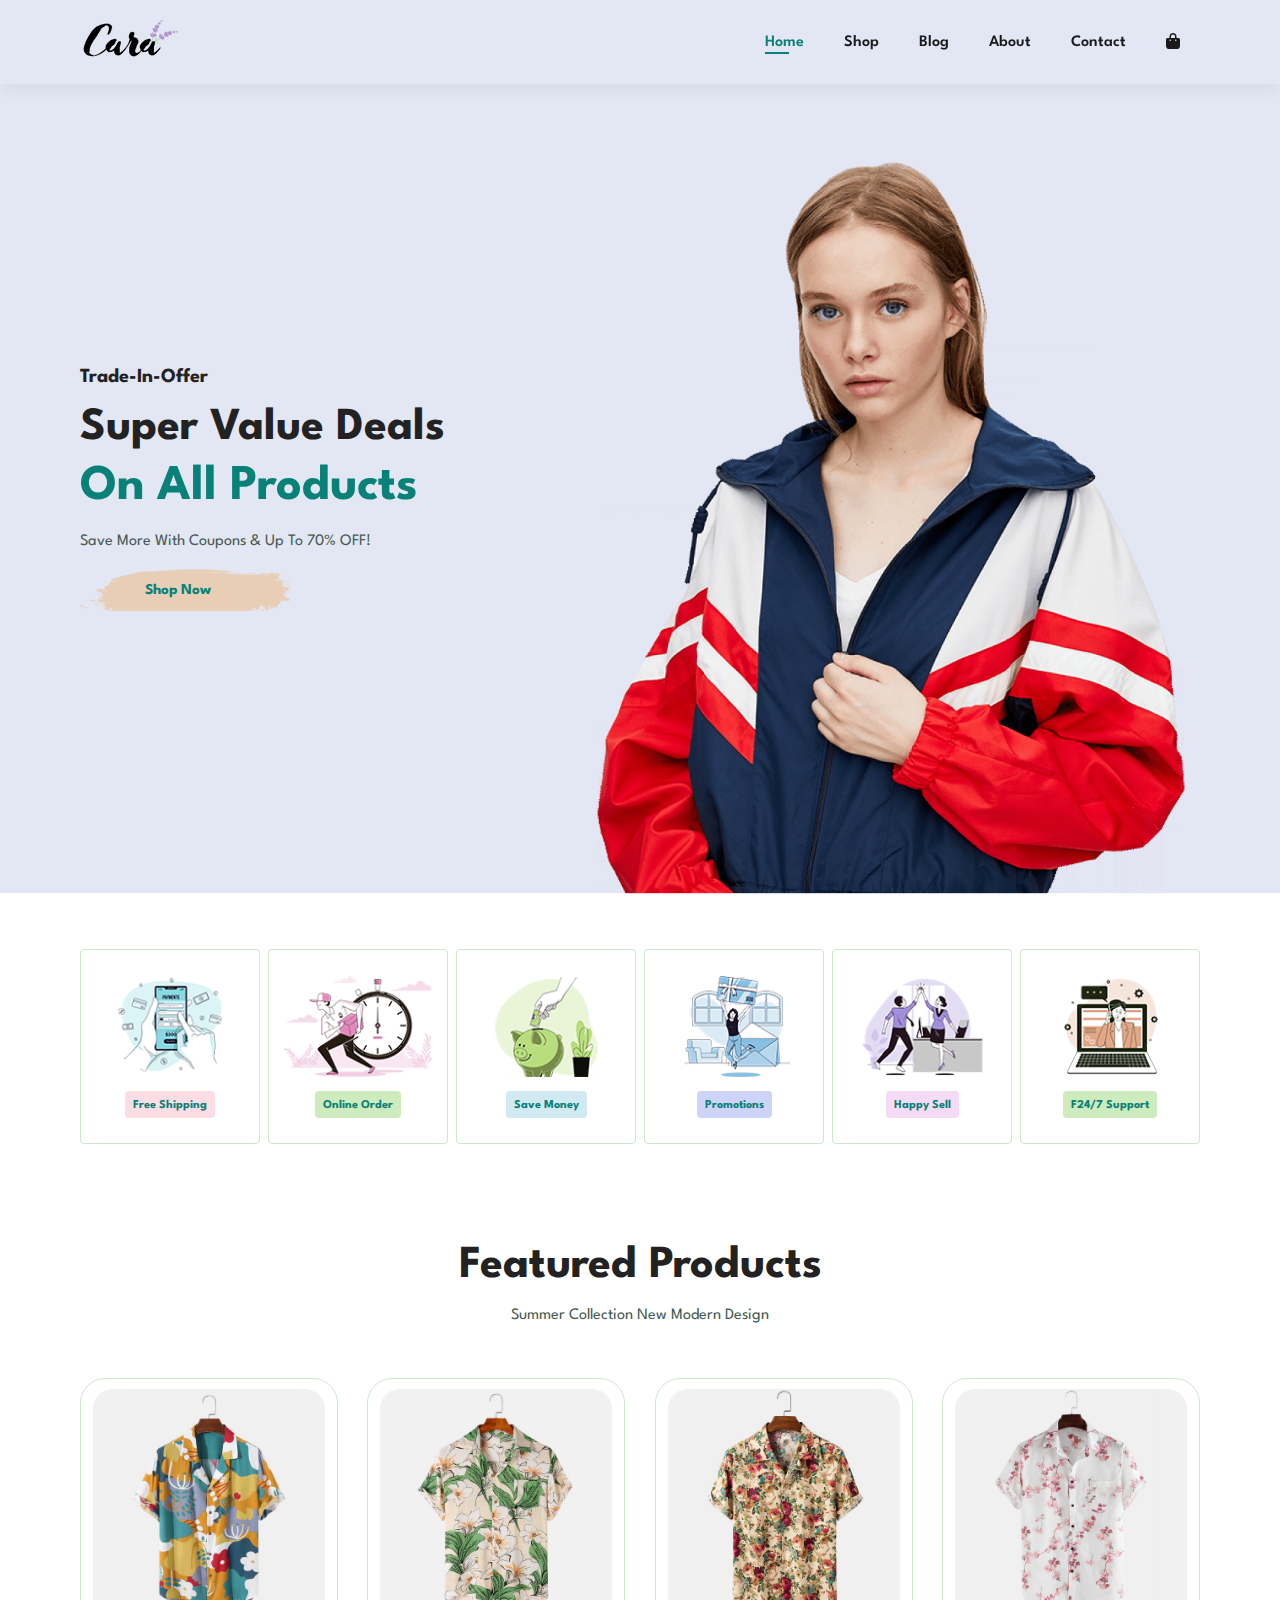
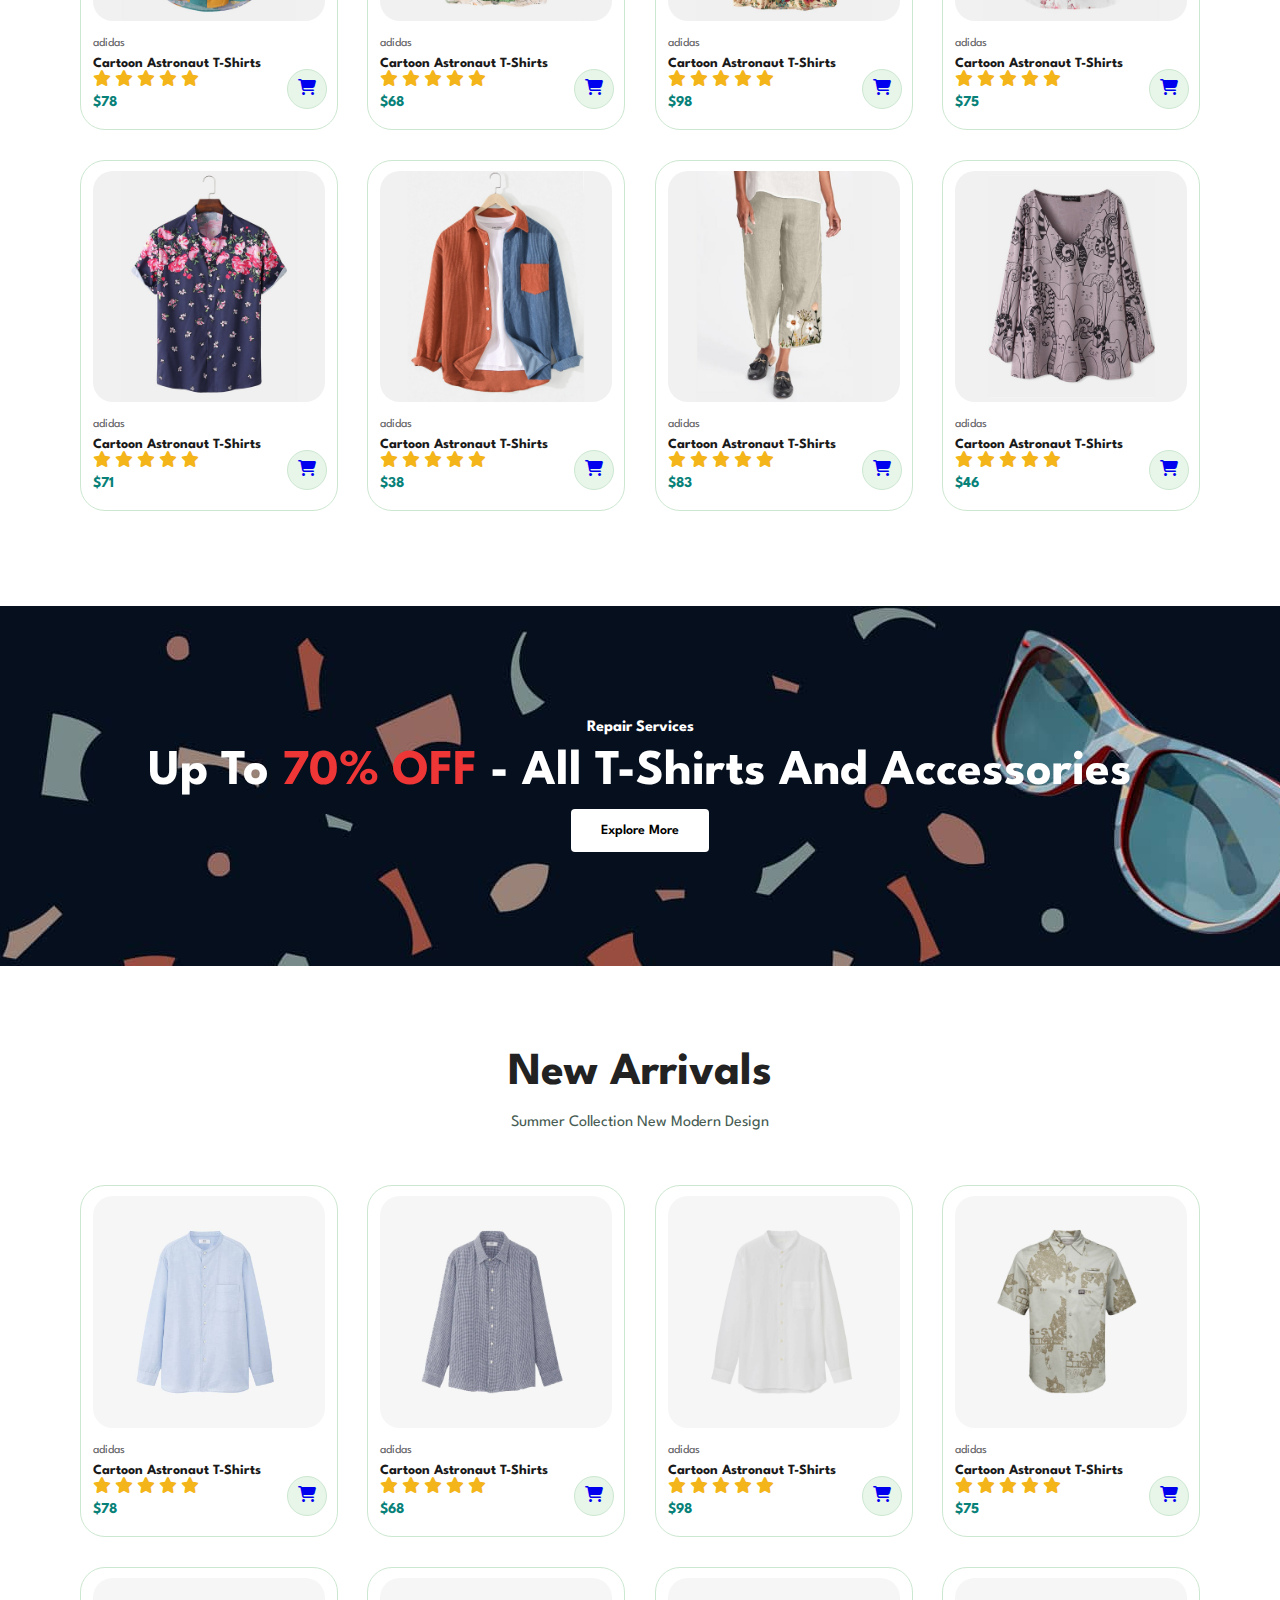
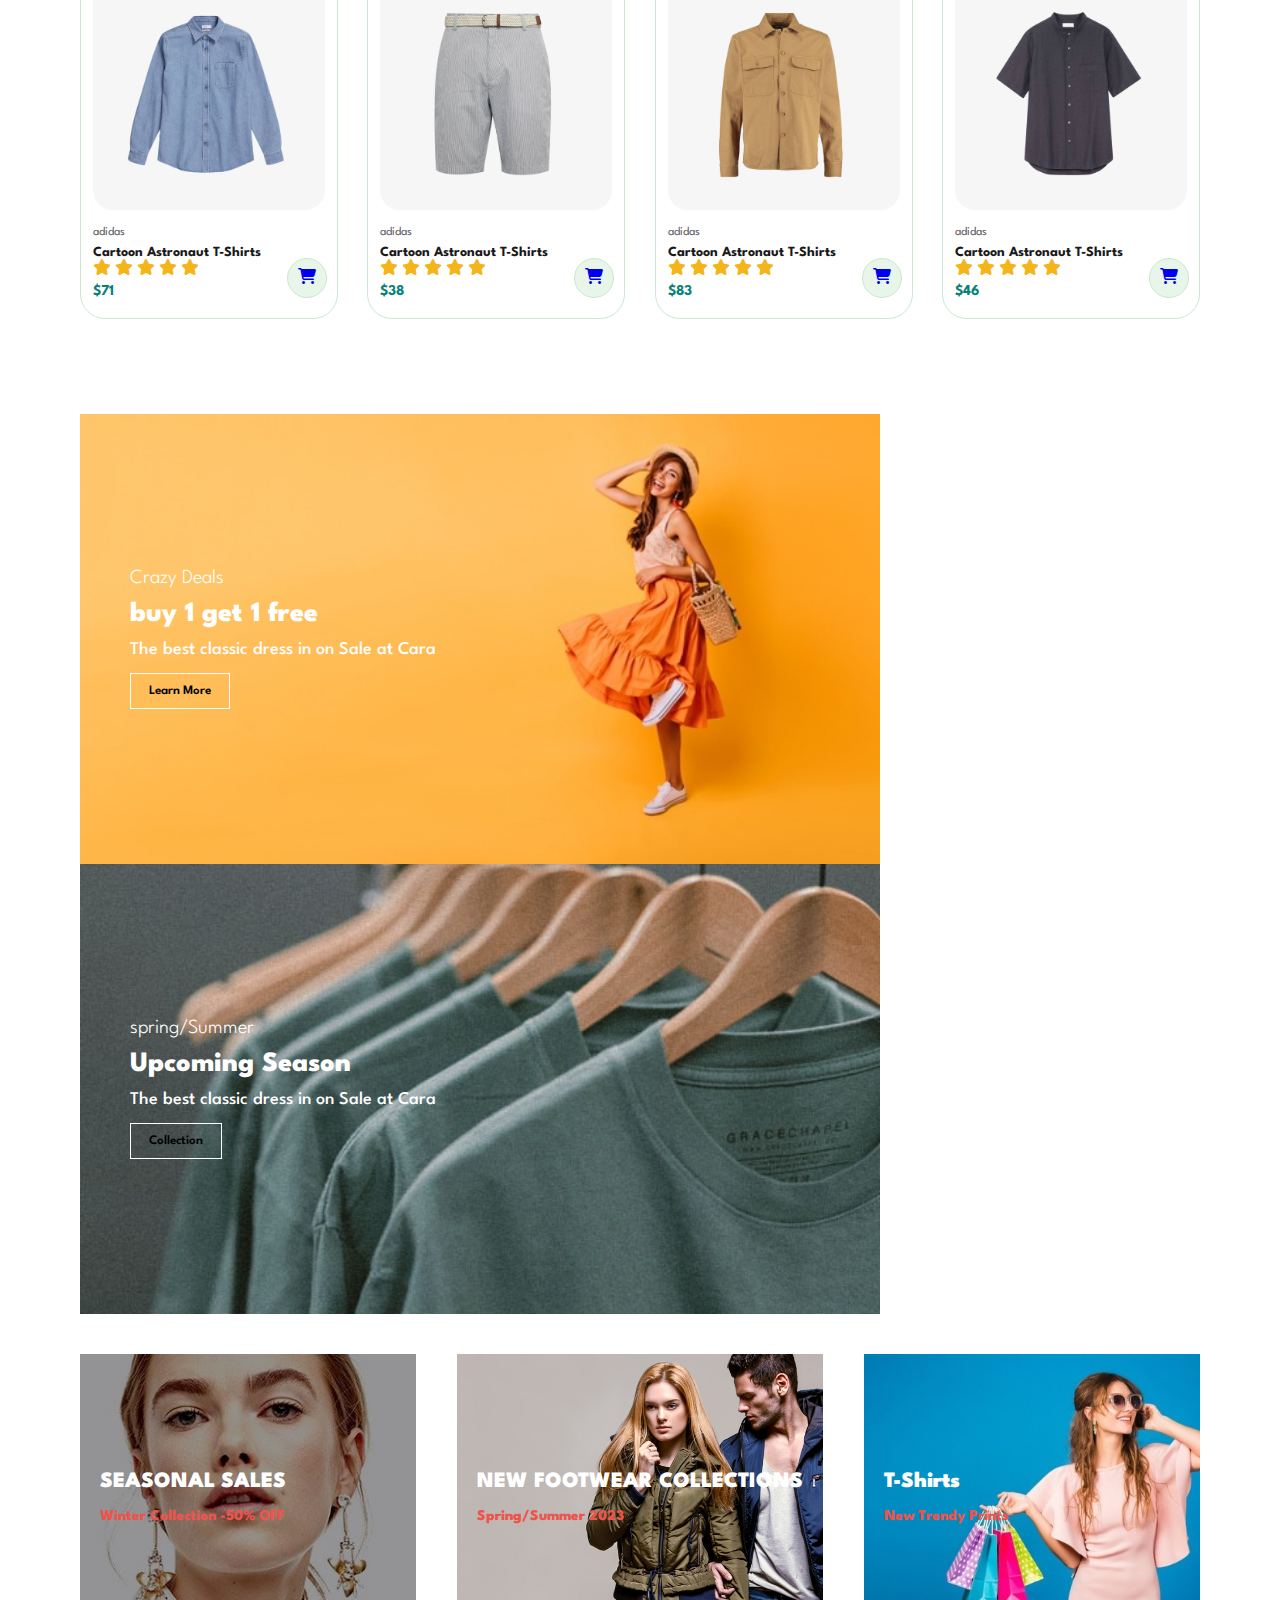
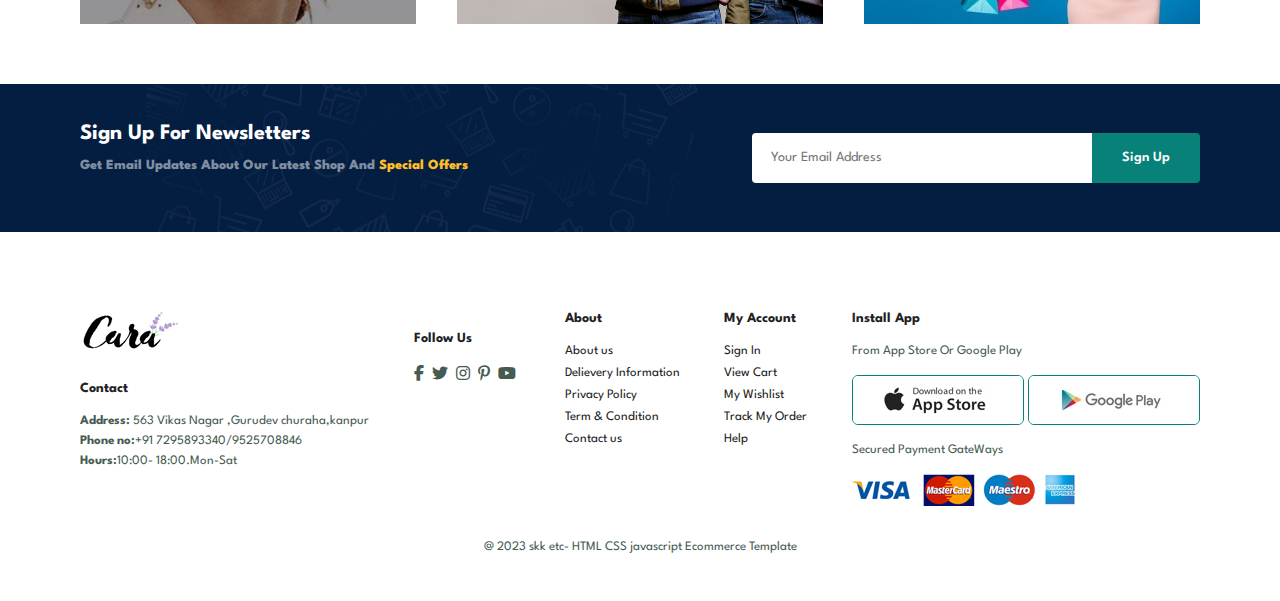
<file: index.html>
<!DOCTYPE html>
<html lang="en">
<head>
    <meta charset="UTF-8">
    <meta name="viewport" content="width=device-width, initial-scale=1.0">
    <title>Document</title>
    <link rel="stylesheet" href="https://cdnjs.cloudflare.com/ajax/libs/font-awesome/6.4.0/css/all.min.css" />
    <link rel="stylesheet" href="style.css">
</head>
<body>
    <section id="header">
        <a href="#" class="skk"><img src="img/logo.png" alt=""></a>

    <div>
        <ul id="navbar">
          <li><a class="active" href="index.html">Home</a></li>
          <li><a href="shop.html">Shop</a></li>
          <li><a href="blog.html">Blog</a></li>
          <li><a href="about.html">About</a></li>
          <li><a href="contact.html">Contact</a></li>
         <li id="lg-bag"><a href=""><i class="fa-solid fa-bag-shopping"></i></a></li>
         <a href="#" id="close"><i class="fa-solid fa-circle-xmark"></i>  </a>
        </ul>
    </div>
    <div id="mobile">
       
        <a href=""><i class="fa-solid fa-bag-shopping"></i></a>
        <i id="bar" class="fas fa-outdent"></i> 
    </div>
    </section>
     <section id="hero">
        <h4>Trade-In-Offer</h4>
        <h2>Super Value Deals </h2>
        <h1>On All Products</h1>
        <p>Save More With Coupons & Up To 70% OFF!</p>
        <button>Shop Now</button>
     </section>
     <section id="feature" class="section-p1 ">
         <div class="fe-box">
            <img src="img/features/f1.png " alt="">
            <h6>Free Shipping </h6>
         </div>
         <div class="fe-box">
            <img src="img/features/f2.png " alt="">
            <h6>Online Order</h6>
         </div>
         <div class="fe-box">
            <img src="img/features/f3.png " alt="">
            <h6>Save Money</h6>
         </div>
         <div class="fe-box">
            <img src="img/features/f4.png " alt="">
            <h6>Promotions</h6>
         </div>
         <div class="fe-box">
            <img src="img/features/f5.png " alt="">
            <h6>Happy Sell</h6>
         </div>
         <div class="fe-box">
            <img src="img/features/f6.png " alt="">
            <h6>F24/7 Support</h6>
         </div>
     </section>
     <section id="product1"  class="section-p1">
        <h2>Featured Products</h2>
        <p>Summer Collection New Modern Design</p> 
        <div class="pro-container">
            <div class="pro">
                <img src="img/products/f1.jpg" alt="">
                <div class="des">
                           <span>adidas</span>
                           <h5>Cartoon Astronaut T-Shirts</h5>
                           <div class="star">
                            <i class="fas fa-star"></i>
                            <i class="fas fa-star"></i>
                            <i class="fas fa-star"></i>
                            <i class="fas fa-star"></i>
                            <i class="fas fa-star"></i>
                    
                           </div>
                           <h4>$78</h4>
                </div> 
                <a href="#" class="cart"><i class="fa-solid fa-cart-shopping "></i></a>
            </div>
            <div class="pro">
                <img src="img/products/f2.jpg" alt="">
                <div class="des">
                           <span>adidas</span>
                           <h5>Cartoon Astronaut T-Shirts</h5>
                           <div class="star">
                            <i class="fas fa-star"></i>
                            <i class="fas fa-star"></i>
                            <i class="fas fa-star"></i>
                            <i class="fas fa-star"></i>
                            <i class="fas fa-star"></i>
                    
                           </div>
                           <h4>$68</h4>
                </div> 
                <a href="#"  class="cart"><i class="fa-solid fa-cart-shopping "></i></a>
            </div>
            <div class="pro">
                <img src="img/products/f3.jpg" alt="">
                <div class="des">
                           <span>adidas</span>
                           <h5>Cartoon Astronaut T-Shirts</h5>
                           <div class="star">
                            <i class="fas fa-star"></i>
                            <i class="fas fa-star"></i>
                            <i class="fas fa-star"></i>
                            <i class="fas fa-star"></i>
                            <i class="fas fa-star"></i>
                    
                           </div>
                           <h4>$98</h4>
                </div> 
                <a href="#"  class="cart"><i class="fa-solid fa-cart-shopping "></i></a>
            </div>
            <div class="pro">
                <img src="img/products/f4.jpg" alt="">
                <div class="des">
                           <span>adidas</span>
                           <h5>Cartoon Astronaut T-Shirts</h5>
                           <div class="star">
                            <i class="fas fa-star"></i>
                            <i class="fas fa-star"></i>
                            <i class="fas fa-star"></i>
                            <i class="fas fa-star"></i>
                            <i class="fas fa-star"></i>
                    
                           </div>
                           <h4>$75</h4>
                </div> 
                <a href="#"  class="cart"><i class="fa-solid fa-cart-shopping "></i></a>
            </div>
            <div class="pro">
                <img src="img/products/f5.jpg" alt="">
                <div class="des">
                           <span>adidas</span>
                           <h5>Cartoon Astronaut T-Shirts</h5>
                           <div class="star">
                            <i class="fas fa-star"></i>
                            <i class="fas fa-star"></i>
                            <i class="fas fa-star"></i>
                            <i class="fas fa-star"></i>
                            <i class="fas fa-star"></i>
                    
                           </div>
                           <h4>$71</h4>
                </div> 
                <a href="#"  class="cart"><i class="fa-solid fa-cart-shopping "></i></a>
            </div>
            <div class="pro">
                <img src="img/products/f6.jpg" alt="">
                <div class="des">
                           <span>adidas</span>
                           <h5>Cartoon Astronaut T-Shirts</h5>
                           <div class="star">
                            <i class="fas fa-star"></i>
                            <i class="fas fa-star"></i>
                            <i class="fas fa-star"></i>
                            <i class="fas fa-star"></i>
                            <i class="fas fa-star"></i>
                    
                           </div>
                           <h4>$38</h4>
                </div> 
                <a href="#"  class="cart"><i class="fa-solid fa-cart-shopping"></i></a>
            </div>
            <div class="pro">
                <img src="img/products/f7.jpg" alt="">
                <div class="des">
                           <span>adidas</span>
                           <h5>Cartoon Astronaut T-Shirts</h5>
                           <div class="star">
                            <i class="fas fa-star"></i>
                            <i class="fas fa-star"></i>
                            <i class="fas fa-star"></i>
                            <i class="fas fa-star"></i>
                            <i class="fas fa-star"></i>
                    
                           </div>
                           <h4>$83</h4>
                </div> 
                <a href="#"  class="cart"><i class="fa-solid fa-cart-shopping"></i></a>
            </div>
            <div class="pro">
                <img src="img/products/f8.jpg" alt="">
                <div class="des">
                           <span>adidas</span>
                           <h5>Cartoon Astronaut T-Shirts</h5>
                           <div class="star">
                            <i class="fas fa-star"></i>
                            <i class="fas fa-star"></i>
                            <i class="fas fa-star"></i>
                            <i class="fas fa-star"></i>
                            <i class="fas fa-star"></i>
                    
                           </div>
                           <h4>$46</h4>
                </div> 
                <a href="#"  class="cart"><i class="fa-solid fa-cart-shopping"></i></a>
            </div>
            

        </div>
     </section>
     <section id="banner" class="section-m1">
        <h4>Repair Services</h4>
         <h2>Up To <span>70% OFF </span>- All T-Shirts And Accessories</h2>
         <button class="normal">Explore More</button>
     </section>

     <section id="product1"  class="section-p1">
        <h2>New Arrivals</h2> 
        <p>Summer Collection New Modern Design</p> 
        <div class="pro-container">
            <div class="pro">
                <img src="img/products/n1.jpg" alt="">
                <div class="des">
                           <span>adidas</span>
                           <h5>Cartoon Astronaut T-Shirts</h5>
                           <div class="star">
                            <i class="fas fa-star"></i>
                            <i class="fas fa-star"></i>
                            <i class="fas fa-star"></i>
                            <i class="fas fa-star"></i>
                            <i class="fas fa-star"></i>
                    
                           </div>
                           <h4>$78</h4>
                </div> 
                <a href="#"  class="cart"><i class="fa-solid fa-cart-shopping "></i></a>
            </div>
            <div class="pro">
                <img src="img/products/n2.jpg" alt="">
                <div class="des">
                           <span>adidas</span>
                           <h5>Cartoon Astronaut T-Shirts</h5>
                           <div class="star">
                            <i class="fas fa-star"></i>
                            <i class="fas fa-star"></i>
                            <i class="fas fa-star"></i>
                            <i class="fas fa-star"></i>
                            <i class="fas fa-star"></i>
                    
                           </div>
                           <h4>$68</h4>
                </div> 
                <a href="#"  class="cart"><i class="fa-solid fa-cart-shopping  "></i></a>
            </div>
            <div class="pro">
                <img src="img/products/n3.jpg" alt="">
                <div class="des">
                           <span>adidas</span>
                           <h5>Cartoon Astronaut T-Shirts</h5>
                           <div class="star">
                            <i class="fas fa-star"></i>
                            <i class="fas fa-star"></i>
                            <i class="fas fa-star"></i>
                            <i class="fas fa-star"></i>
                            <i class="fas fa-star"></i>
                    
                           </div>
                           <h4>$98</h4>
                </div> 
                <a href="#"  class="cart"><i class="fa-solid fa-cart-shopping "></i></a>
            </div>
            <div class="pro">
                <img src="img/products/n4.jpg" alt="">
                <div class="des">
                           <span>adidas</span>
                           <h5>Cartoon Astronaut T-Shirts</h5>
                           <div class="star">
                            <i class="fas fa-star"></i>
                            <i class="fas fa-star"></i>
                            <i class="fas fa-star"></i>
                            <i class="fas fa-star"></i>
                            <i class="fas fa-star"></i>
                    
                           </div>
                           <h4>$75</h4>
                </div> 
                <a href="#"  class="cart"><i class="fa-solid fa-cart-shopping"></i></a>
            </div>
            <div class="pro">
                <img src="img/products/n5.jpg" alt="">
                <div class="des">
                           <span>adidas</span>
                           <h5>Cartoon Astronaut T-Shirts</h5>
                           <div class="star">
                            <i class="fas fa-star"></i>
                            <i class="fas fa-star"></i>
                            <i class="fas fa-star"></i>
                            <i class="fas fa-star"></i>
                            <i class="fas fa-star"></i>
                    
                           </div>
                           <h4>$71</h4>
                </div> 
                <a href="#"  class="cart"><i class="fa-solid fa-cart-shopping"></i></a>
            </div>
            <div class="pro">
                <img src="img/products/n6.jpg" alt="">
                <div class="des">
                           <span>adidas</span>
                           <h5>Cartoon Astronaut T-Shirts</h5>
                           <div class="star">
                            <i class="fas fa-star"></i>
                            <i class="fas fa-star"></i>
                            <i class="fas fa-star"></i>
                            <i class="fas fa-star"></i>
                            <i class="fas fa-star"></i>
                    
                           </div>
                           <h4>$38</h4>
                </div> 
                <a href="#"  class="cart"><i class="fa-solid fa-cart-shopping"></i></a>
            </div>
            <div class="pro">
                <img src="img/products/n7.jpg" alt="">
                <div class="des">
                           <span>adidas</span>
                           <h5>Cartoon Astronaut T-Shirts</h5>
                           <div class="star">
                            <i class="fas fa-star"></i>
                            <i class="fas fa-star"></i>
                            <i class="fas fa-star"></i>
                            <i class="fas fa-star"></i>
                            <i class="fas fa-star"></i>
                    
                           </div>
                           <h4>$83</h4>
                </div> 
                <a href="#" class="cart"><i class="fa-solid fa-cart-shopping "></i></a>
            </div>
            <div class="pro">
                <img src="img/products/n8.jpg" alt="">
                <div class="des">
                           <span>adidas</span>
                           <h5>Cartoon Astronaut T-Shirts</h5>
                           <div class="star">
                            <i class="fas fa-star"></i>
                            <i class="fas fa-star"></i>
                            <i class="fas fa-star"></i>
                            <i class="fas fa-star"></i>
                            <i class="fas fa-star"></i>
                    
                           </div>
                           <h4>$46</h4>
                </div> 
                <a href="#"  class="cart"><i class="fa-solid fa-cart-shopping "></i></a>
            </div>
            

        </div>
     </section>

     <section id="sm-banner" class="section-p1">
    <div class="banner-box">
   <h4>Crazy Deals</h4>
   <h2>buy 1 get 1 free</h2>
   <span>The best classic dress in on Sale at Cara</span>
   <button class="white">Learn More</button>
    </div>
    <div class="banner-box banner-box2">
        <h4>spring/Summer</h4>
        <h2>Upcoming Season</h2>
        <span>The best classic dress in on Sale at Cara</span>
        <button class="white">Collection</button>
         </div>
     </section>

     <section id="banner3">
        <div class="banner-box ">
            <h2>SEASONAL SALES</h2>
            <h3>Winter Collection -50% OFF</h3>
             </div>
             <div class="banner-box banner-box2">
                <h2>NEW FOOTWEAR COLLECTIONS</h2>
                <h3>Spring/Summer 2023</h3>
                 </div>
                 <div class="banner-box banner-box3">
                    <h2>T-Shirts</h2>
                    <h3>New Trendy Prints</h3>
                     </div> 
     </section>


     <section id="newsletter" class="section-p1 section-m1">
       <div class="newstext">
        <h4>Sign Up For Newsletters</h4>
        <p>Get Email Updates About Our Latest Shop And <span>Special Offers</span></p>
       </div>
       <div class="form">
     <input type="text" placeholder="Your Email Address">
     <button class="normal">Sign Up</button>
       </div>
     </section>

    <footer class="section-p1">
        <div class="col">
            <img class="logo" src="img/logo.png" alt="">
            <h4>Contact</h4>
            <p><strong>Address:</strong> 563 Vikas Nagar ,Gurudev churaha,kanpur</p>
            <p><strong>Phone no:</strong>+91 7295893340/9525708846</p>
            <p><strong>Hours:</strong>10:00- 18:00.Mon-Sat</p>
        </div>
        <div class="follow">
            <h4>Follow Us</h4>
            <div class="icon">
                <i class="fab fa-facebook-f"></i>
                <i class="fab fa-twitter"></i>
                <i class="fab fa-instagram"></i>
                <i class="fab fa-pinterest-p"></i>
                <i class="fab fa-youtube"></i>
            
            </div>
        </div>


        <div class="col">
            <h4>About</h4>
            <a href="#">About us</a>
            <a href="#">Delievery Information</a>
            <a href="#">Privacy Policy</a>
            <a href="#">Term & Condition</a>
            <a href="#">Contact us</a>
        </div>

        <div class="col">
            <h4>My Account</h4>
            <a href="#">Sign In</a>
            <a href="#">View Cart</a>
            <a href="#">My Wishlist</a>
            <a href="#">Track My Order</a>
            <a href="#">Help</a>
        </div>

        <div class="col install">
           <h4>Install App</h4>
           <p>From App Store Or Google Play</p>
           <div class="row">
              <img src="img/pay/app.jpg" alt="">
              <img src="img/pay/play.jpg " alt="">
           </div>
           <p>Secured Payment GateWays</p>
           <img src="img/pay/pay.png" alt="">
        </div>
        <div class="copyright">
          <p>@ 2023 skk etc- HTML CSS  javascript Ecommerce Template</p>
        </div>
    </footer>
<script src="script.js"></script> 
</body>
</html>
</file>
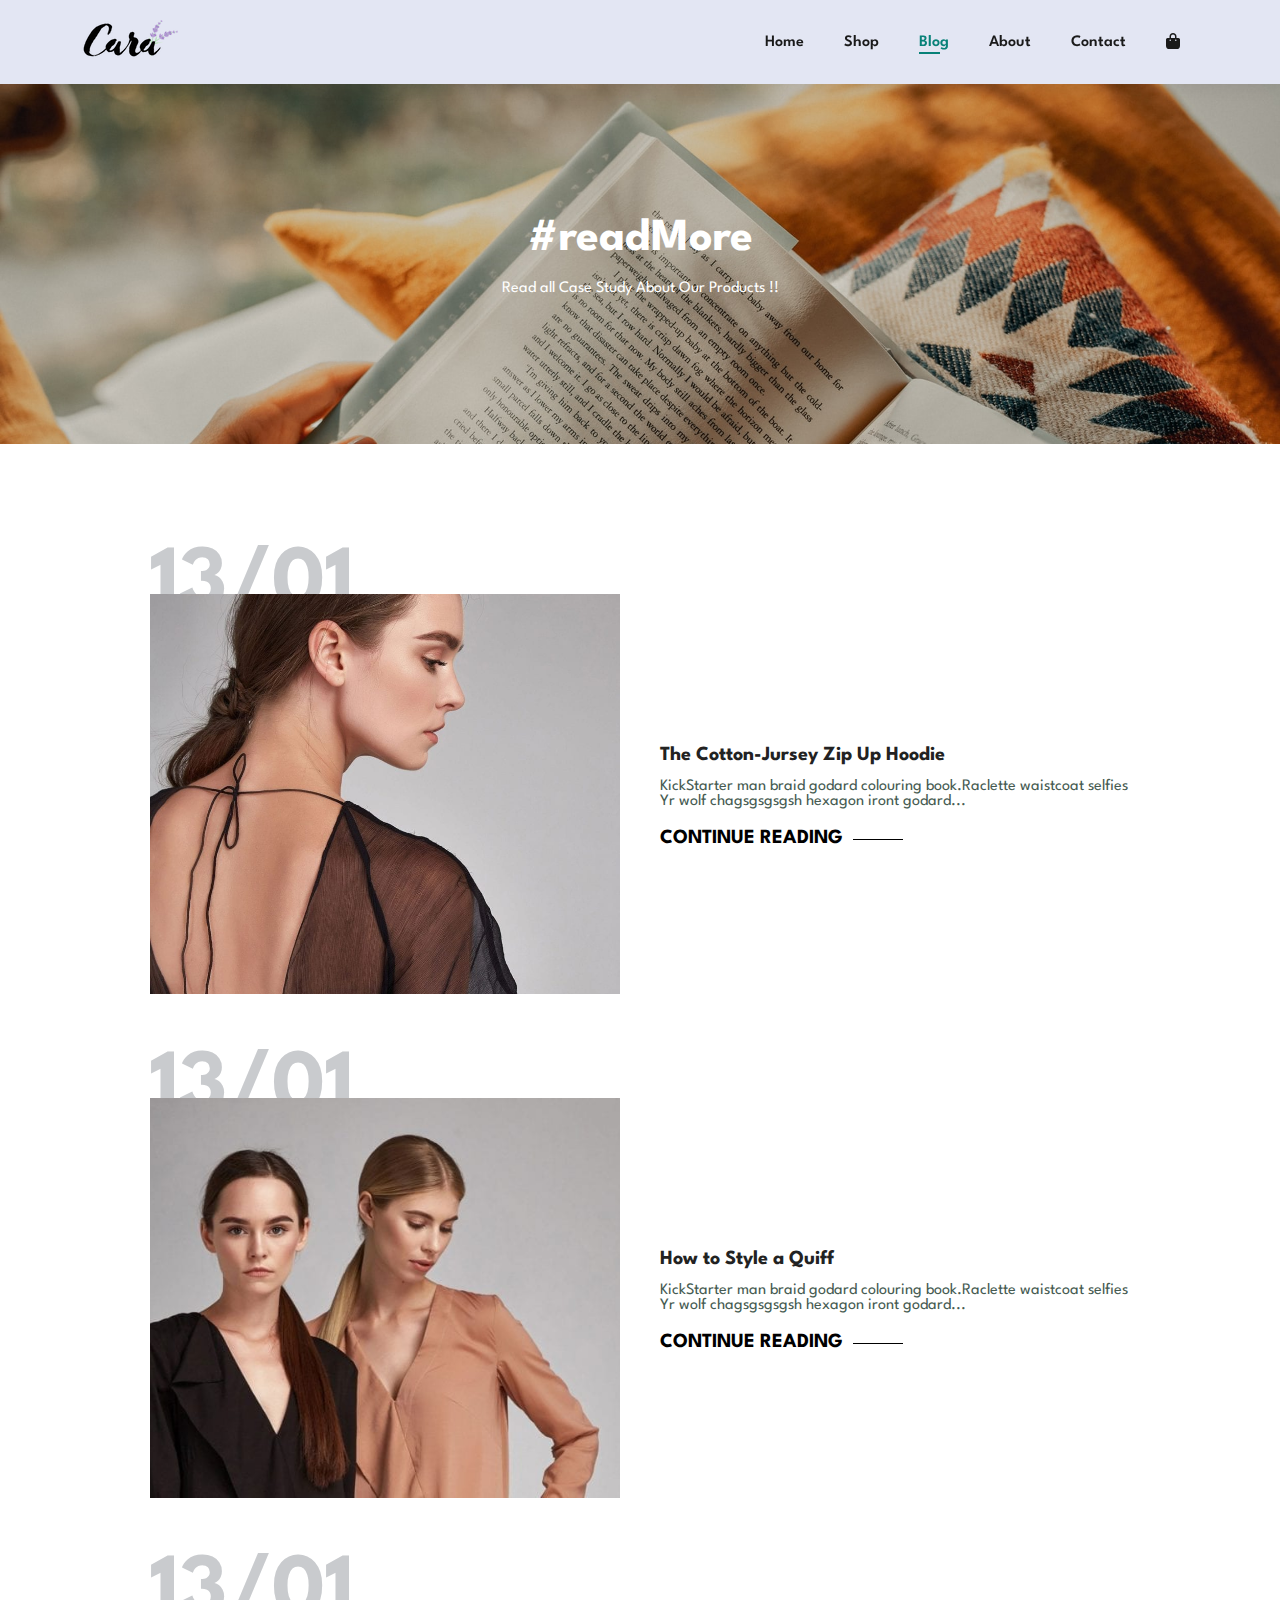
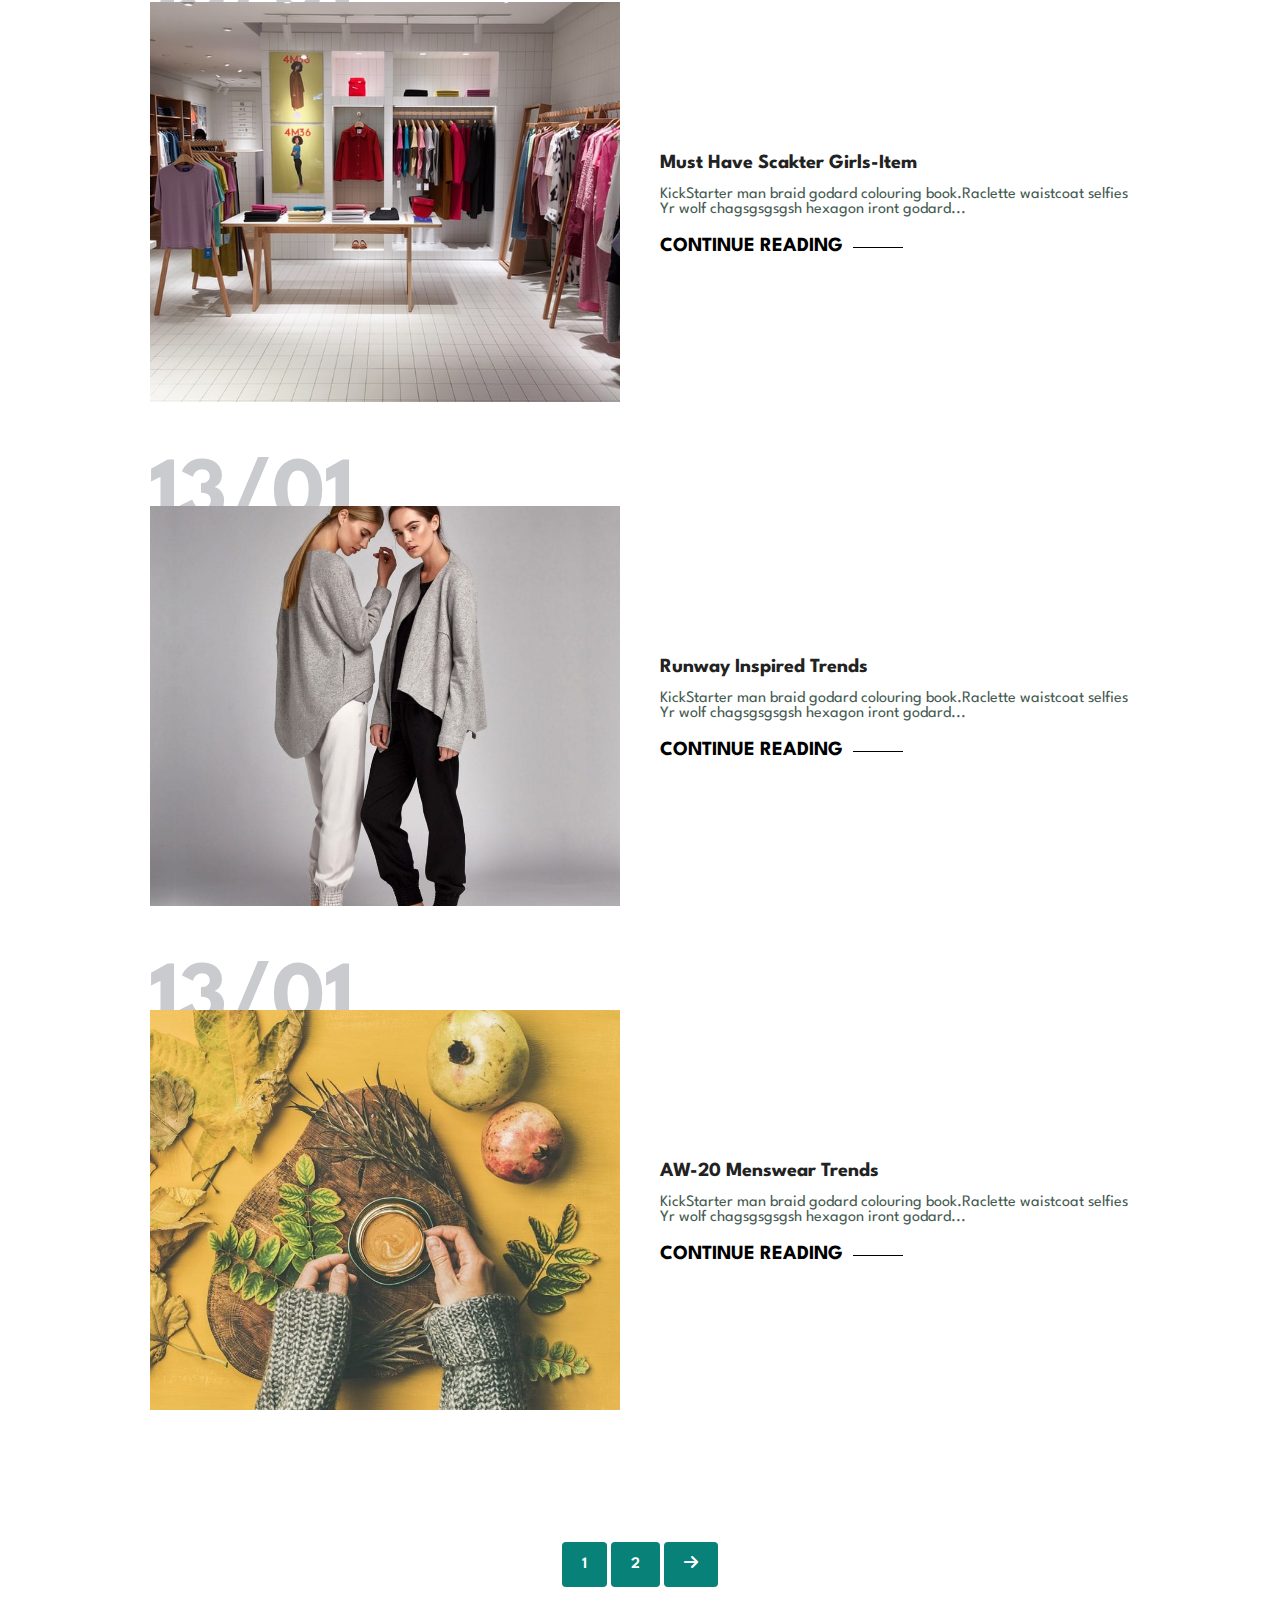
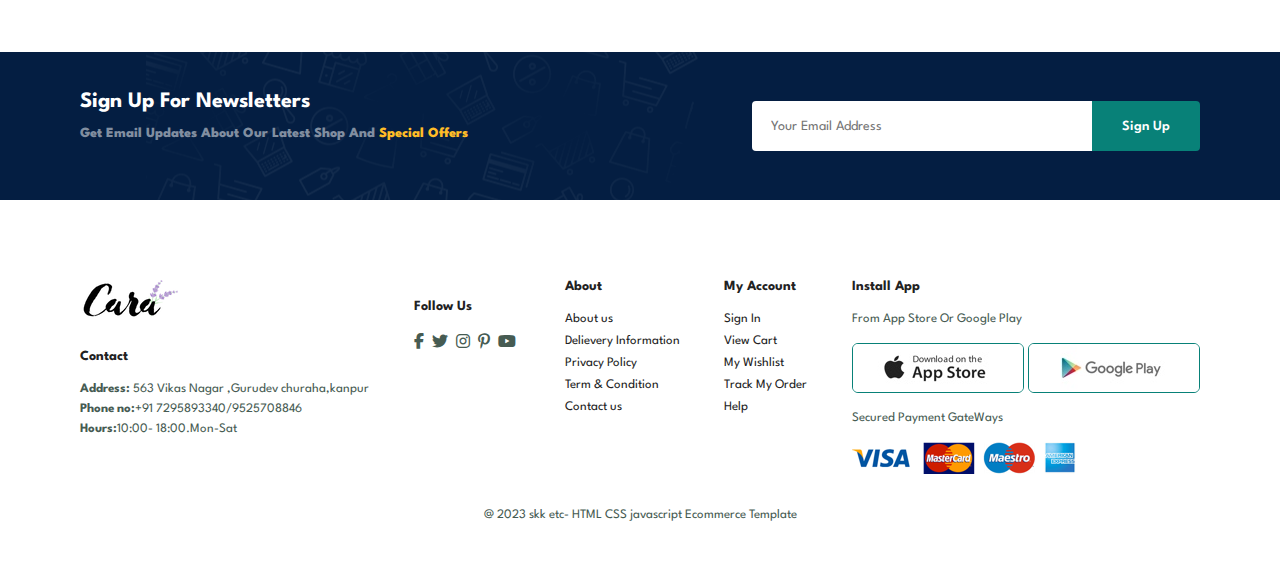
<file: blog.html>
<!DOCTYPE html>
<html lang="en">
<head>
    <meta charset="UTF-8">
    <meta name="viewport" content="width=device-width, initial-scale=1.0">
    <title>Document</title>
    <link rel="stylesheet" href="https://cdnjs.cloudflare.com/ajax/libs/font-awesome/6.4.0/css/all.min.css" />
    <link rel="stylesheet" href="style.css">
</head>
<body>
    <section id="header">
        <a href="#"><img src="img/logo.png" alt=""></a>

    <div>
        <ul id="navbar">
          <li><a  href="index.html">Home</a></li>
          <li><a   href="shop.html">Shop</a></li>
          <li><a class="active"  href="blog.html">Blog</a></li>
          <li><a href="about.html">About</a></li>
          <li><a href="contact.html">Contact</a></li>
         <li id="lg-bag"><a href=""><i class="fa-solid fa-bag-shopping"></i></a></li>
         <a href="#" id="close"><i class="fa-solid fa-circle-xmark"></i>  </a>
        </ul>
    </div>
    <div id="mobile">
       
        <a href=""><i class="fa-solid fa-bag-shopping"></i></a>
        <i id="bar" class="fas fa-outdent"></i> 
    </div>
    </section>
     <section id="page-header" class="blog-header">
        <h2>#readMore</h2>
        
        <p>Read all Case Study About Our Products !!</p>
       
     </section>

    <section id="blog">
        <div class="blog-box">
             <div class="blog-img">
                <img src="img/blog/b1.jpg" alt="">
             </div>
             <div class="blog-details">
                <h4>The Cotton-Jursey Zip Up Hoodie</h4>
                <p>KickStarter man braid godard colouring book.Raclette waistcoat selfies Yr
                    wolf chagsgsgsgsh hexagon iront godard...</p>
                <a href="#">CONTINUE READING</a>
             </div>
             <h1>13/01</h1>
        </div>
        <div class="blog-box">
            <div class="blog-img">
               <img src="img/blog/b2.jpg" alt="">
            </div>
            <div class="blog-details">
               <h4>How to Style a Quiff</h4>
               <p>KickStarter man braid godard colouring book.Raclette waistcoat selfies Yr
                   wolf chagsgsgsgsh hexagon iront godard...</p>
               <a href="#">CONTINUE READING</a>
            </div>
            <h1>13/01</h1>
       </div>
       <div class="blog-box">
        <div class="blog-img">
           <img src="img/blog/b3.jpg" alt="">
        </div>
        <div class="blog-details">
           <h4>Must Have Scakter Girls-Item</h4>
           <p>KickStarter man braid godard colouring book.Raclette waistcoat selfies Yr
               wolf chagsgsgsgsh hexagon iront godard...</p>
           <a href="#">CONTINUE READING</a>
        </div>
        <h1>13/01</h1>
       </div>
       <div class="blog-box">
        <div class="blog-img">
           <img src="img/blog/b4.jpg" alt="">
        </div>
        <div class="blog-details">
           <h4>Runway Inspired Trends</h4>
       <p>KickStarter man braid godard colouring book.Raclette waistcoat selfies Yr
               wolf chagsgsgsgsh hexagon iront godard...</p>
           <a href="#">CONTINUE READING</a>
        </div>
        <h1>13/01</h1>
       </div>
       <div class="blog-box">
        <div class="blog-img">
           <img src="img/blog/b6.jpg" alt="">
        </div>
        <div class="blog-details">
           <h4>AW-20 Menswear Trends</h4>  
           <p>KickStarter man braid godard colouring book.Raclette waistcoat selfies Yr
               wolf chagsgsgsgsh hexagon iront godard...</p>
           <a href="#">CONTINUE READING</a>
        </div>
        <h1>13/01</h1>
   </div>
    </section>
   
     <section id="pagination" class="section-p1">
        <a href="#">1</a>
        <a href="#">2</a>
        <a href="#"><i class="fa-solid fa-arrow-right"></i></a>
     </section>

     
     <section id="newsletter" class="section-p1 section-m1">
       <div class="newstext">
        <h4>Sign Up For Newsletters</h4>
        <p>Get Email Updates About Our Latest Shop And <span>Special Offers</span></p>
       </div>
       <div class="form">
     <input type="text" placeholder="Your Email Address">
     <button class="normal">Sign Up</button>
       </div>
     </section>

    <footer class="section-p1">
        <div class="col">
            <img class="logo" src="img/logo.png" alt="">
            <h4>Contact</h4>
            <p><strong>Address:</strong> 563 Vikas Nagar ,Gurudev churaha,kanpur</p>
            <p><strong>Phone no:</strong>+91 7295893340/9525708846</p>
            <p><strong>Hours:</strong>10:00- 18:00.Mon-Sat</p>
        </div>
        <div class="follow">
            <h4>Follow Us</h4>
            <div class="icon">
                <i class="fab fa-facebook-f"></i>
                <i class="fab fa-twitter"></i>
                <i class="fab fa-instagram"></i>
                <i class="fab fa-pinterest-p"></i>
                <i class="fab fa-youtube"></i>
            
            </div>
        </div>


        <div class="col">
            <h4>About</h4>
            <a href="#">About us</a>
            <a href="#">Delievery Information</a>
            <a href="#">Privacy Policy</a>
            <a href="#">Term & Condition</a>
            <a href="#">Contact us</a>
        </div>

        <div class="col">
            <h4>My Account</h4>
            <a href="#">Sign In</a>
            <a href="#">View Cart</a>
            <a href="#">My Wishlist</a>
            <a href="#">Track My Order</a>
            <a href="#">Help</a>
        </div>

        <div class="col install">
           <h4>Install App</h4>
           <p>From App Store Or Google Play</p>
           <div class="row">
              <img src="img/pay/app.jpg" alt="">
              <img src="img/pay/play.jpg " alt="">
           </div>
           <p>Secured Payment GateWays</p>
           <img src="img/pay/pay.png" alt="">
        </div>
        <div class="copyright">
          <p>@ 2023 skk etc- HTML CSS  javascript Ecommerce Template</p>
        </div>
    </footer>
<script src="script.js"></script> 
</body>
</html>
</file>
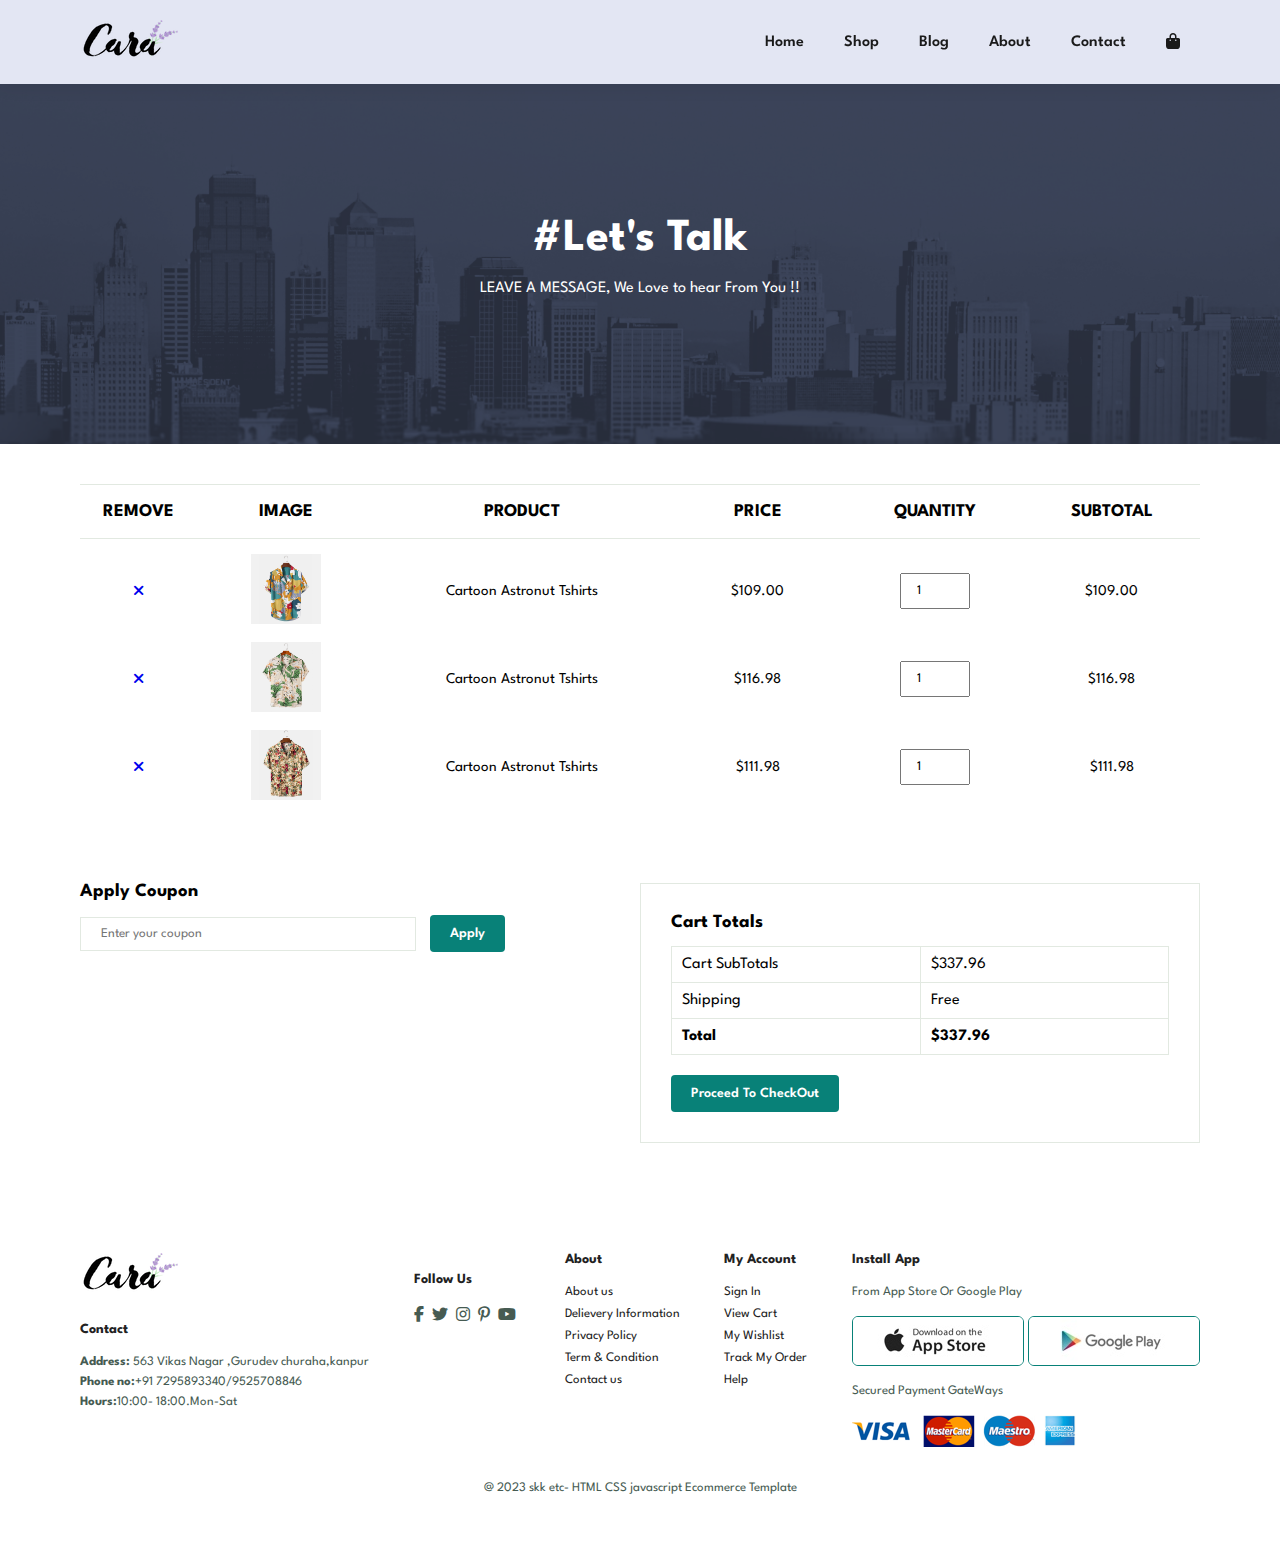
<file: cart.html>
<!DOCTYPE html>
<html lang="en">
<head>
    <meta charset="UTF-8">
    <meta name="viewport" content="width=device-width, initial-scale=1.0">
    <title>Document</title>
    <link rel="stylesheet" href="https://cdnjs.cloudflare.com/ajax/libs/font-awesome/6.4.0/css/all.min.css" />
    <link rel="stylesheet" href="style.css">
</head>
<body>
    <section id="header">
        <a href="#"><img src="img/logo.png" alt=""></a>

    <div>
        <ul id="navbar">
          <li><a  href="index.html">Home</a></li>
          <li><a   href="shop.html">Shop</a></li>
          <li><a   href="blog.html">Blog</a></li>
          <li><a  href="about.html">About</a></li>
          <li><a   href="contact.html">Contact</a></li>
         <li id="lg-bag" class="active"><a  href=""><i class="fa-solid fa-bag-shopping"></i></a></li>
         <a href="#" id="close"><i class="fa-solid fa-circle-xmark"></i>  </a>
        </ul>
    </div>
    <div id="mobile">
       
        <a href=""><i class="fa-solid fa-bag-shopping"></i></a>
        <i id="bar" class="fas fa-outdent"></i> 
    </div>
    </section>
    <section id="page-header" class="about-header">
        <h2>#Let's Talk</h2>
        
        <p>LEAVE A MESSAGE, We Love to hear From You !!</p>
       
     </section>
     <section id="cart" class="section-p1">
        <table width="100%">
            <thead>
                <tr>
                    <td>REMOVE</td>
                     <td>IMAGE</td>
                     <td>PRODUCT</td>
                     <td>PRICE</td>
                     <td>QUANTITY</td>
                     <td>SUBTOTAL</td>
                </tr>
            </thead>
            <tbody>
                <tr>
                    <td><a href="#"><i class="fa-solid fa-xmark"></i></a></td>
                    <td><img src="img/products/f1.jpg" alt=""></td>
                    <td>Cartoon Astronut Tshirts</td>
                    <td>$109.00</td>
                    <td><input type="number" value="1"></td>
                    <td>$109.00</td>

                </tr>
                <tr>
                    <td><a href="#"><i class="fa-solid fa-xmark"></i></a></td>
                    <td><img src="img/products/f2.jpg" alt=""></td>
                    <td>Cartoon Astronut Tshirts</td>
                    <td>$116.98</td>
                    <td><input type="number" value="1"></td>
                    <td>$116.98</td>

                </tr>
                <tr>
                    <td><a href="#"><i class="fa-solid fa-xmark"></i></a></td>
                    <td><img src="img/products/f3.jpg" alt=""></td>
                    <td>Cartoon Astronut Tshirts</td>
                    <td>$111.98</td>
                    <td><input type="number" value="1"></td>
                    <td>$111.98</td>

                </tr>
            </tbody>
        </table>
    </section>
      
    <section id="cart-add" class="section-p1">
         <div id="coupon">
            <h3>Apply Coupon</h3>
            <div>
                <input type="text" placeholder="Enter your coupon">
                <button class="normal">Apply</button>
            </div>
            
         </div>

         <div id="subtotal">
           <h3>Cart Totals</h3>
           <table>
            <tr>
                <td>Cart SubTotals</td>
                <td>$337.96 </td>
            </tr>
            <tr>
                <td>Shipping</td>
                <td>Free</td>
            </tr>
            <tr>
                <td><strong>Total</strong></td>
                <td><strong>$337.96</strong></td>
            </tr>
           </table>
           <button class="normal">Proceed To CheckOut</button>
         </div>
    </section>

    <footer class="section-p1">
        <div class="col">
            <img class="logo" src="img/logo.png" alt="">
            <h4>Contact</h4>
            <p><strong>Address:</strong> 563 Vikas Nagar ,Gurudev churaha,kanpur</p>
            <p><strong>Phone no:</strong>+91 7295893340/9525708846</p>
            <p><strong>Hours:</strong>10:00- 18:00.Mon-Sat</p>
        </div>
        <div class="follow">
            <h4>Follow Us</h4>
            <div class="icon">
                <i class="fab fa-facebook-f"></i>
                <i class="fab fa-twitter"></i>
                <i class="fab fa-instagram"></i>
                <i class="fab fa-pinterest-p"></i>
                <i class="fab fa-youtube"></i>
            
            </div>
        </div>


        <div class="col">
            <h4>About</h4>
            <a href="#">About us</a>
            <a href="#">Delievery Information</a>
            <a href="#">Privacy Policy</a>
            <a href="#">Term & Condition</a>
            <a href="#">Contact us</a>
        </div>

        <div class="col">
            <h4>My Account</h4>
            <a href="#">Sign In</a>
            <a href="#">View Cart</a>
            <a href="#">My Wishlist</a>
            <a href="#">Track My Order</a>
            <a href="#">Help</a>
        </div>

        <div class="col install">
           <h4>Install App</h4>
           <p>From App Store Or Google Play</p>
           <div class="row">
              <img src="img/pay/app.jpg" alt="">
              <img src="img/pay/play.jpg " alt="">
           </div>
           <p>Secured Payment GateWays</p>
           <img src="img/pay/pay.png" alt="">
        </div>
        <div class="copyright">
          <p>@ 2023 skk etc- HTML CSS  javascript Ecommerce Template</p>
        </div>
    </footer>
<script src="script.js"></script> 
</body>
</html>
</file>
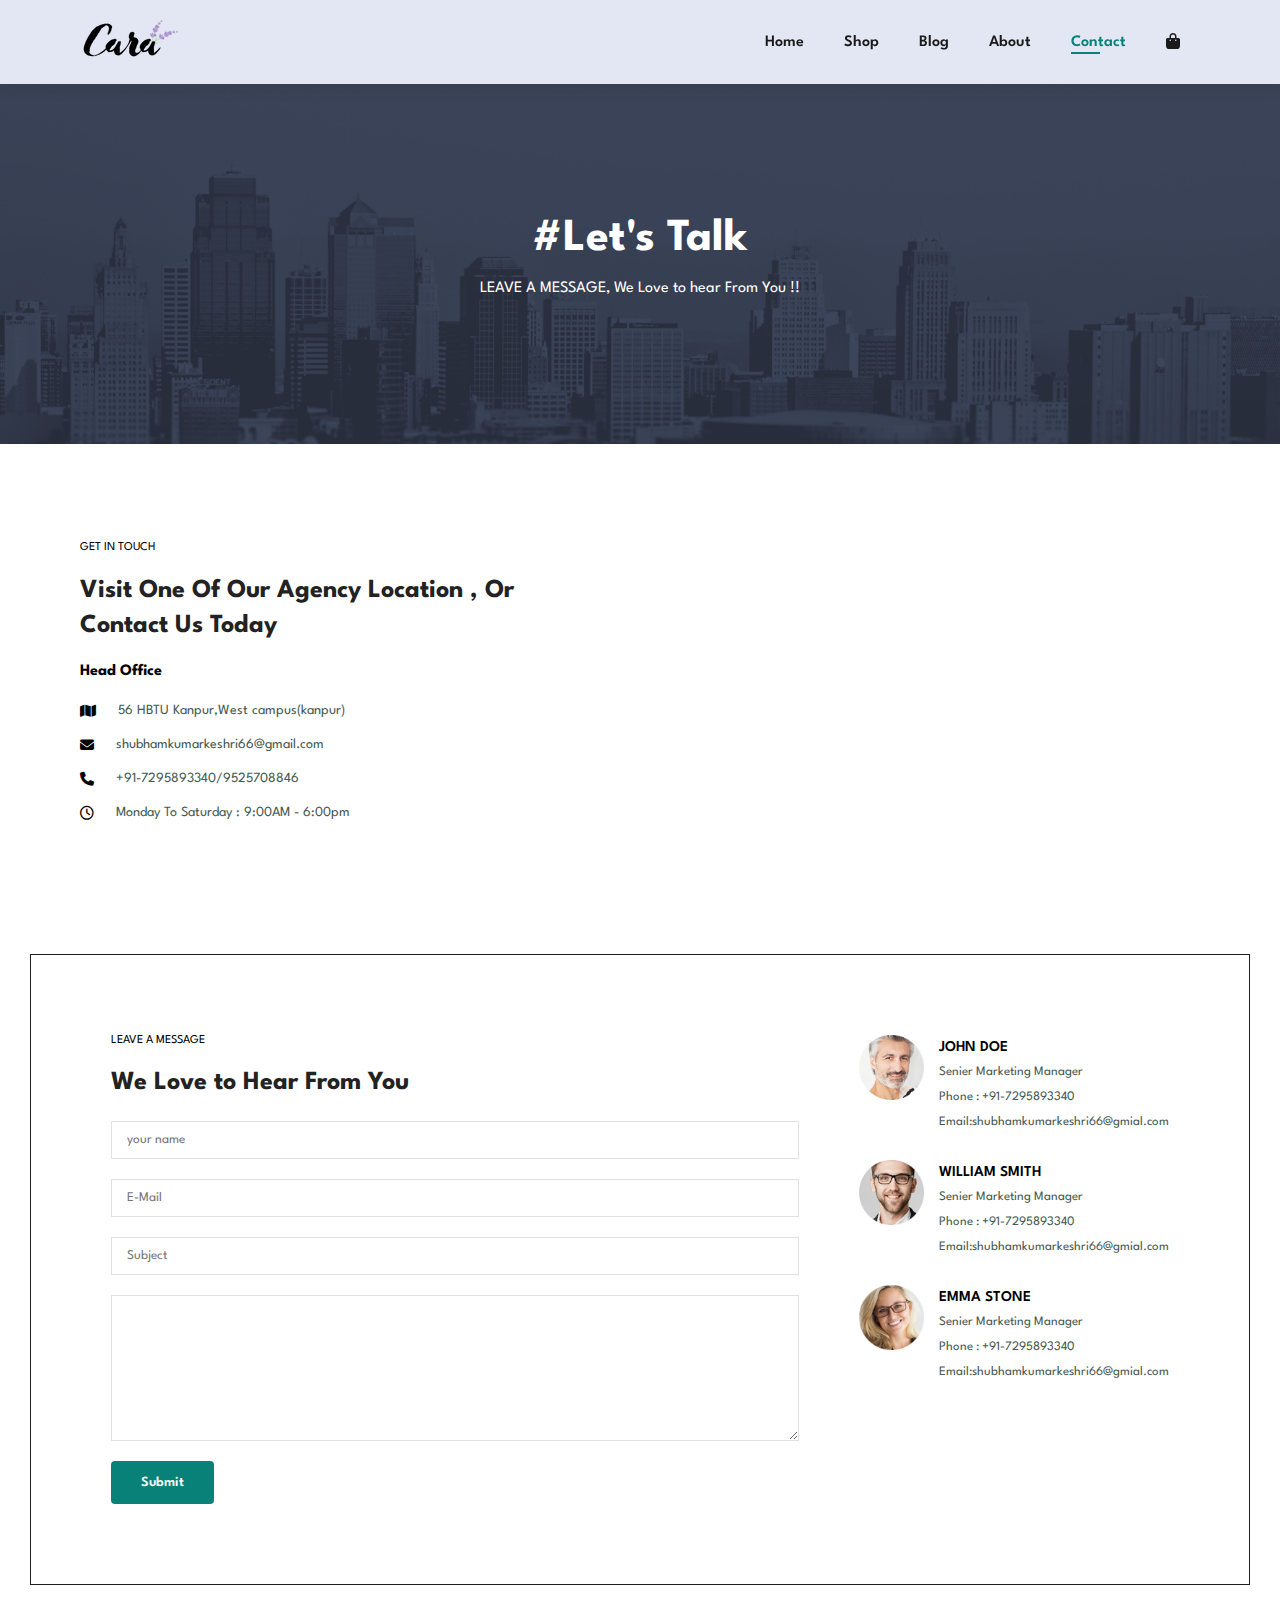
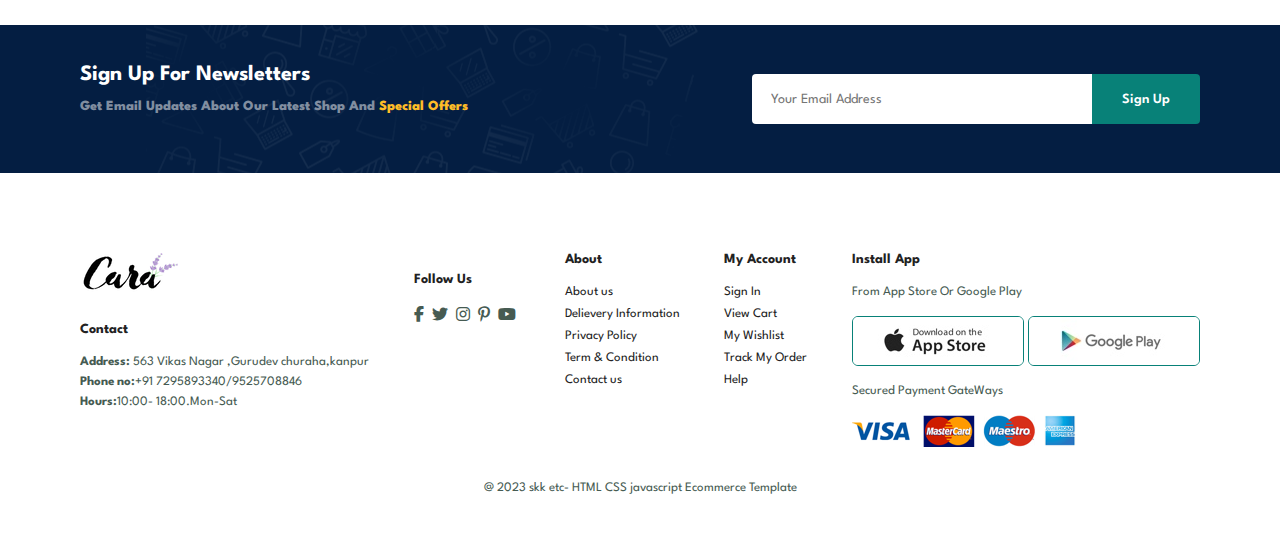
<file: contact.html>
<!DOCTYPE html>
<html lang="en">
<head>
    <meta charset="UTF-8">
    <meta name="viewport" content="width=device-width, initial-scale=1.0">
    <title>Document</title>
    <link rel="stylesheet" href="https://cdnjs.cloudflare.com/ajax/libs/font-awesome/6.4.0/css/all.min.css" />
    <link rel="stylesheet" href="style.css">
</head>
<body>
    <section id="header">
        <a href="#"><img src="img/logo.png" alt=""></a>

    <div>
        <ul id="navbar">
          <li><a  href="index.html">Home</a></li>
          <li><a   href="shop.html">Shop</a></li>
          <li><a   href="blog.html">Blog</a></li>
          <li><a  href="about.html">About</a></li>
          <li><a  class="active" href="contact.html">Contact</a></li>
         <li id="lg-bag"><a href=""><i class="fa-solid fa-bag-shopping"></i></a></li>
         <a href="#" id="close"><i class="fa-solid fa-circle-xmark"></i>  </a>
        </ul>
    </div>
    <div id="mobile">
       
        <a href=""><i class="fa-solid fa-bag-shopping"></i></a>
        <i id="bar" class="fas fa-outdent"></i> 
    </div>
    </section>
     <section id="page-header" class="about-header">
        <h2>#Let's Talk</h2>
        
        <p>LEAVE A MESSAGE, We Love to hear From You !!</p>
       
     </section>
      
     <section id="contact-details" class="section-p1">
          <div class="details">
            <span>GET IN TOUCH</span>
            <h2>Visit One Of Our Agency Location , Or Contact Us Today</h2>
            <h3>Head Office</h3>
              <div>
                <li>
                    <i class="fa-solid fa-map"></i>
                    <p>56 HBTU Kanpur,West campus(kanpur)</p> 
                </li>
                <li>
                    <i class="fa-solid fa-envelope"></i>
                    <p>shubhamkumarkeshri66@gmail.com</p> 
                </li>
                <li>
                    <i class="fa-solid fa-phone"></i>
                    <p>+91-7295893340/9525708846</p> 
                </li>
                <li>
                    <i class="fa-regular fa-clock"></i>
                    <p>Monday To Saturday : 9:00AM -  6:00pm</p> 
                </li>
              </div>
          </div>
          
          <div class="map">
            <iframe src="https://www.google.com/maps/embed?pb=!1m18!1m12!1m3!1d3319.5169034728824!2d80.2827002473437!3d26.499603079252896!2m3!1f0!2f0!3f0!3m2!1i1024!2i768!4f13.1!3m3!1m2!1s0x399c39c6c468b44d%3A0xd7c11e4e896dcad8!2sHBTU%20WEST%20CAMPUS%20GATE!5e0!3m2!1sen!2sin!4v1690268508005!5m2!1sen!2sin" width="600" height="450" style="border:0;" allowfullscreen="" loading="lazy" referrerpolicy="no-referrer-when-downgrade"></iframe>
          </div>
     </section>

     <section id="form-details">
          <form action="">
            <span>LEAVE A MESSAGE</span>
            <h2>We Love to Hear From You</h2>
            <input type="text" placeholder="your name">
            <input type="text" placeholder="E-Mail">
            <input type="text" placeholder="Subject">
            <textarea name="" id="" cols="30" rows="10" placeholder="Your MESSAGE">

            </textarea>
            <button class="normal">Submit</button>
            
          </form>

          <div class="people">
            <div>
                <img src="img/people/1.png" alt="">
                <p><span>JOHN DOE </span> Senier Marketing Manager <br>Phone :
                +91-7295893340 <br>Email:shubhamkumarkeshri66@gmial.com</p>
            </div>
            <div>
                <img src="img/people/2.png" alt="">
                <p><span>WILLIAM SMITH </span> Senier Marketing Manager <br>Phone :
                +91-7295893340 <br>Email:shubhamkumarkeshri66@gmial.com</p>
            </div>
            <div>
                <img src="img/people/3.png" alt="">
                <p><span>EMMA STONE</span> Senier Marketing Manager <br>Phone :
                +91-7295893340 <br>Email:shubhamkumarkeshri66@gmial.com</p>
            </div>
            
          </div>
     </section>
 
    
    <section id="newsletter" class="section-p1 section-m1">
        <div class="newstext">
         <h4>Sign Up For Newsletters</h4>
         <p>Get Email Updates About Our Latest Shop And <span>Special Offers</span></p>
        </div>
        <div class="form">
      <input type="text" placeholder="Your Email Address">
      <button class="normal">Sign Up</button>
        </div>
      </section>
 
    <footer class="section-p1">
        <div class="col">
            <img class="logo" src="img/logo.png" alt="">
            <h4>Contact</h4>
            <p><strong>Address:</strong> 563 Vikas Nagar ,Gurudev churaha,kanpur</p>
            <p><strong>Phone no:</strong>+91 7295893340/9525708846</p>
            <p><strong>Hours:</strong>10:00- 18:00.Mon-Sat</p>
        </div>
        <div class="follow">
            <h4>Follow Us</h4>
            <div class="icon">
                <i class="fab fa-facebook-f"></i>
                <i class="fab fa-twitter"></i>
                <i class="fab fa-instagram"></i>
                <i class="fab fa-pinterest-p"></i>
                <i class="fab fa-youtube"></i>
            
            </div>
        </div>


        <div class="col">
            <h4>About</h4>
            <a href="#">About us</a>
            <a href="#">Delievery Information</a>
            <a href="#">Privacy Policy</a>
            <a href="#">Term & Condition</a>
            <a href="#">Contact us</a>
        </div>

        <div class="col">
            <h4>My Account</h4>
            <a href="#">Sign In</a>
            <a href="#">View Cart</a>
            <a href="#">My Wishlist</a>
            <a href="#">Track My Order</a>
            <a href="#">Help</a>
        </div>

        <div class="col install">
           <h4>Install App</h4>
           <p>From App Store Or Google Play</p>
           <div class="row">
              <img src="img/pay/app.jpg" alt="">
              <img src="img/pay/play.jpg " alt="">
           </div>
           <p>Secured Payment GateWays</p>
           <img src="img/pay/pay.png" alt="">
        </div>
        <div class="copyright">
          <p>@ 2023 skk etc- HTML CSS  javascript Ecommerce Template</p>
        </div>
    </footer>
<script src="script.js"></script> 
</body>
</html>
</file>
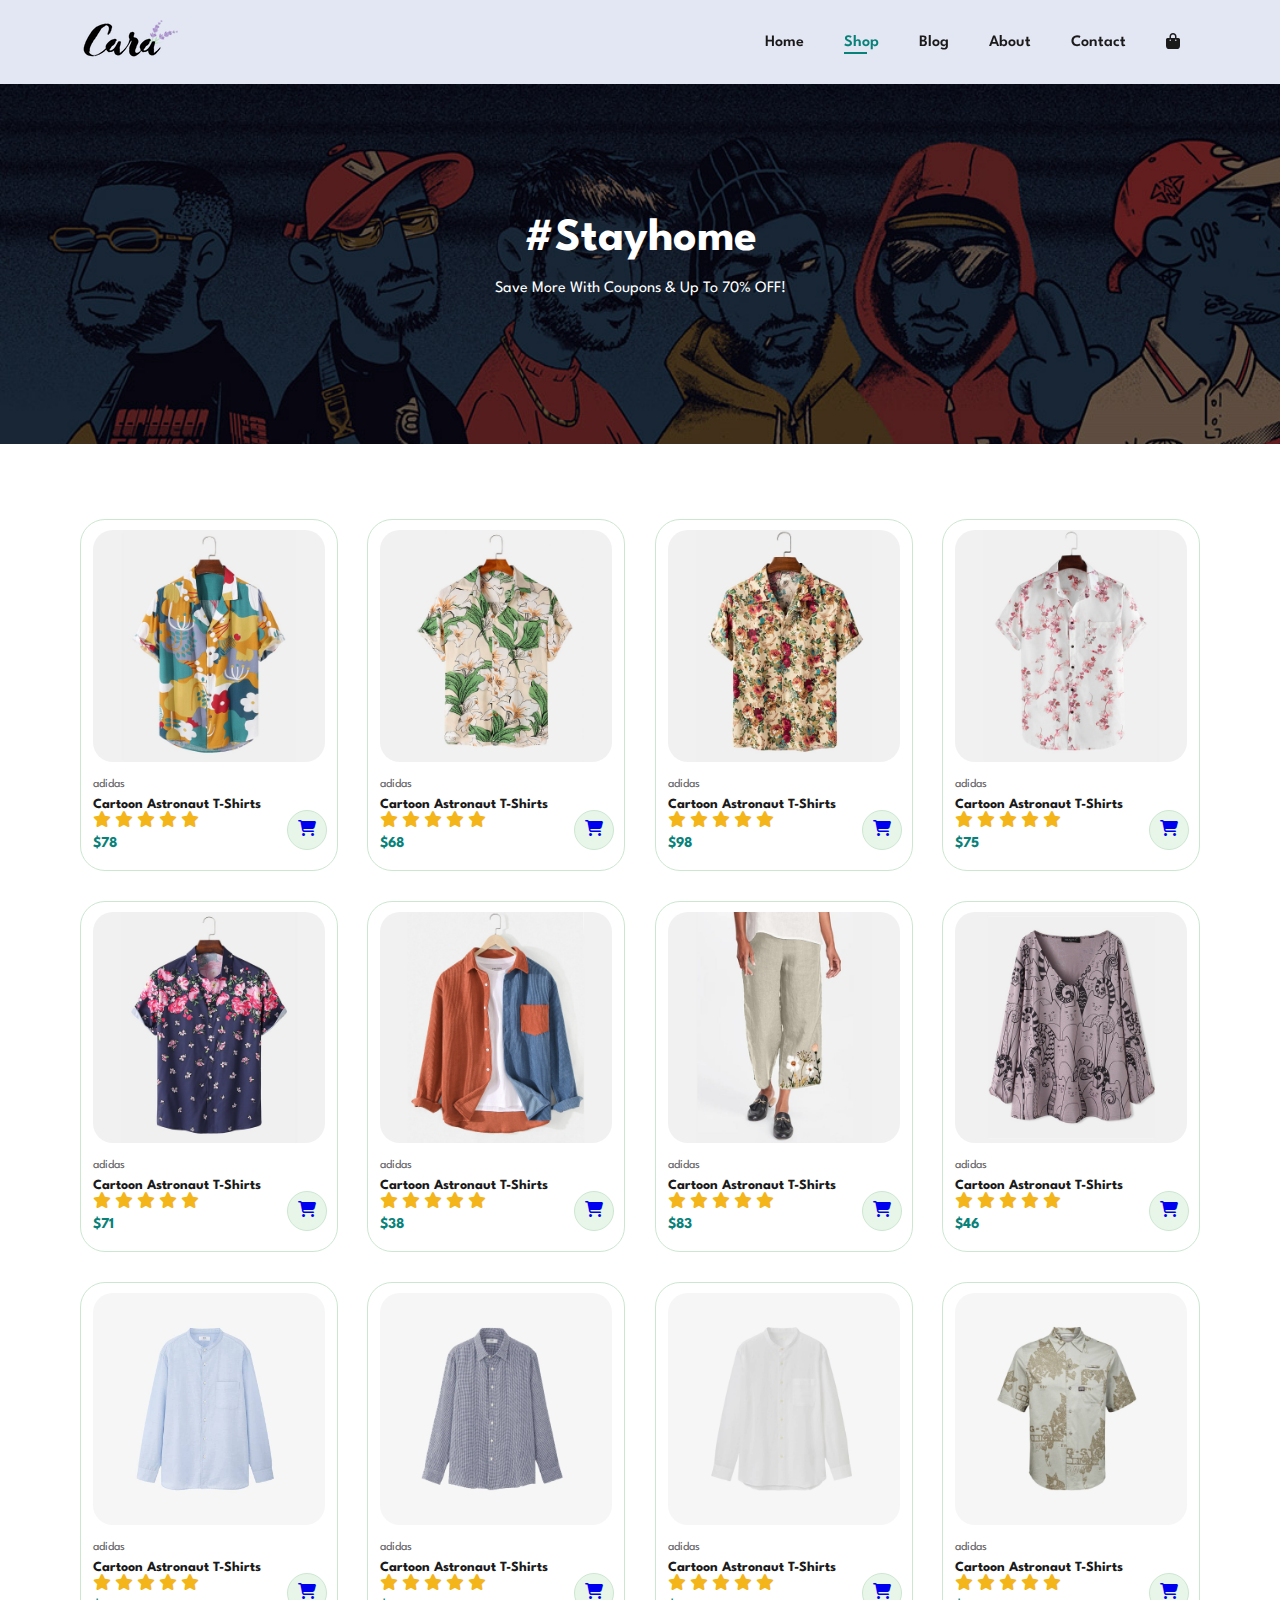
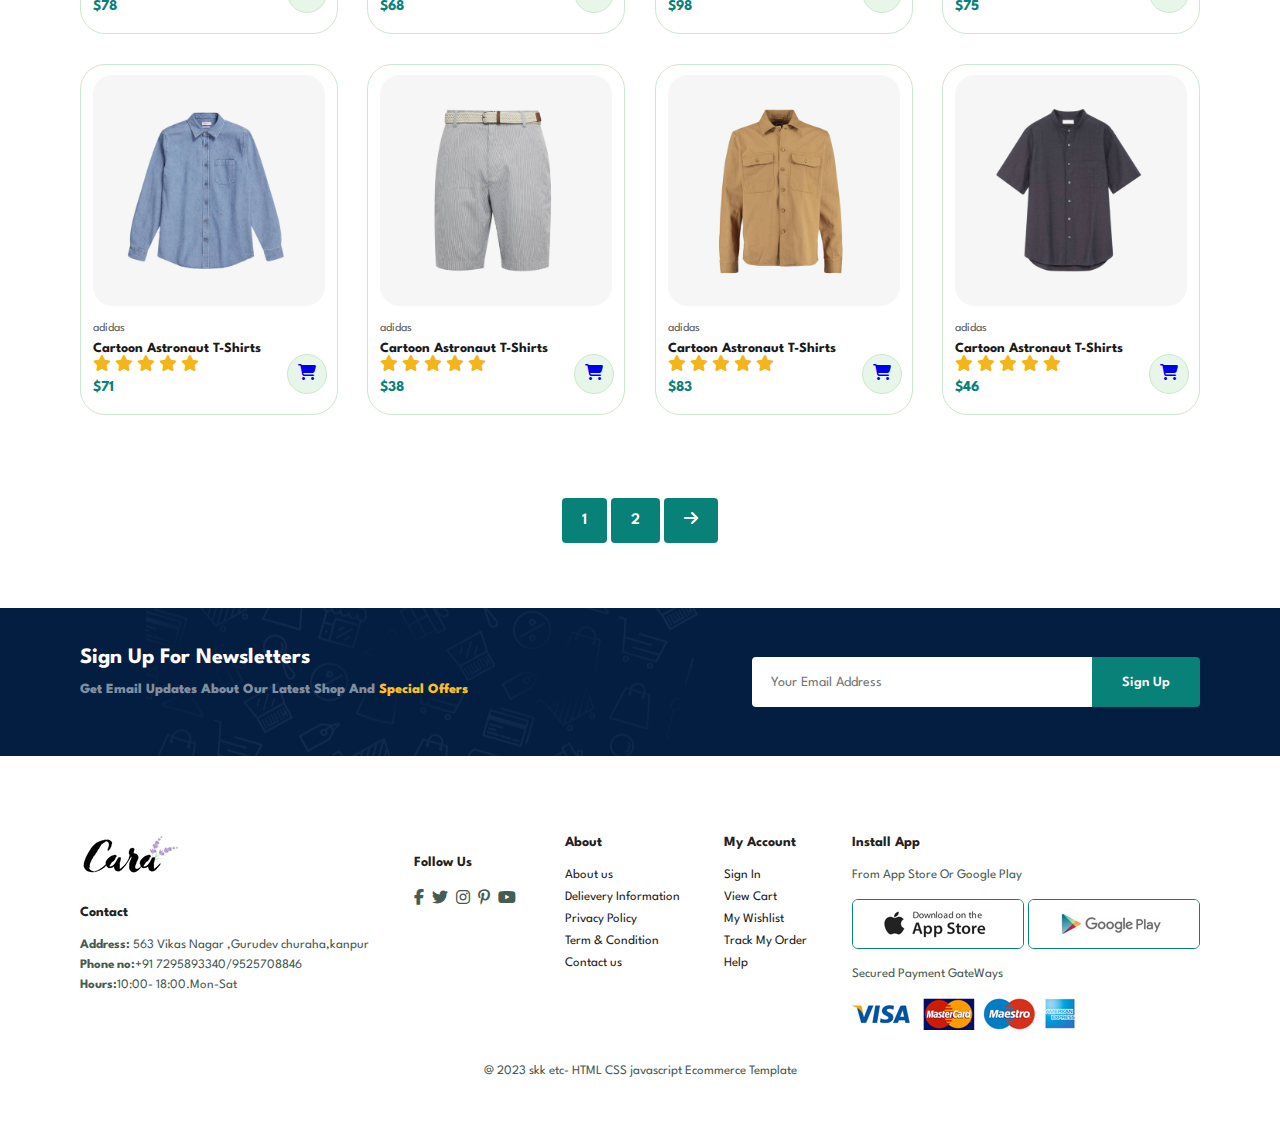
<file: shop.html>
<!DOCTYPE html>
<html lang="en">
<head>
    <meta charset="UTF-8">
    <meta name="viewport" content="width=device-width, initial-scale=1.0">
    <title>Document</title>
    <link rel="stylesheet" href="https://cdnjs.cloudflare.com/ajax/libs/font-awesome/6.4.0/css/all.min.css" />
    <link rel="stylesheet" href="style.css">
</head>
<body>
    <section id="header">
        <a href="#"><img src="img/logo.png" alt=""></a>

    <div>
        <ul id="navbar">
          <li><a  href="index.html">Home</a></li>
          <li><a  class="active" href="shop.html">Shop</a></li>
          <li><a href="blog.html">Blog</a></li>
          <li><a href="about.html">About</a></li>
          <li><a href="contact.html">Contact</a></li>
         <li id="lg-bag"><a href=""><i class="fa-solid fa-bag-shopping"></i></a></li>
         <a href="#" id="close"><i class="fa-solid fa-circle-xmark"></i>  </a>
        </ul>
    </div>
    <div id="mobile">
       
        <a href=""><i class="fa-solid fa-bag-shopping"></i></a>
        <i id="bar" class="fas fa-outdent"></i> 
    </div>
    </section>
     <section id="page-header">
        <h2>#Stayhome</h2>
        
        <p>Save More With Coupons & Up To 70% OFF!</p>
       
     </section>
    
     <section id="product1"  class="section-p1">
        
        <div class="pro-container">
            <div class="pro" onclick="window.location.href='sproduct.html'">
                <img src="img/products/f1.jpg" alt="">
                <div class="des">
                           <span>adidas</span>
                           <h5>Cartoon Astronaut T-Shirts</h5>
                           <div class="star">
                            <i class="fas fa-star"></i>
                            <i class="fas fa-star"></i>
                            <i class="fas fa-star"></i>
                            <i class="fas fa-star"></i>
                            <i class="fas fa-star"></i>
                    
                           </div>
                           <h4>$78</h4>
                </div> 
                <a href="#"  class="cart"><i class="fa-solid fa-cart-shopping "></i></a>
            </div>
            <div class="pro" onclick="window.location.href='sproduct.html'">
                <img src="img/products/f2.jpg" alt="">
                <div class="des">
                           <span>adidas</span>
                           <h5>Cartoon Astronaut T-Shirts</h5>
                           <div class="star">
                            <i class="fas fa-star"></i>
                            <i class="fas fa-star"></i>
                            <i class="fas fa-star"></i>
                            <i class="fas fa-star"></i>
                            <i class="fas fa-star"></i>
                    
                           </div>
                           <h4>$68</h4>
                </div> 
                <a href="#" class="cart"><i class="fa-solid fa-cart-shopping "></i></a>
            </div>
            <div class="pro" onclick="window.location.href='sproduct.html'">
                <img src="img/products/f3.jpg" alt="">
                <div class="des">
                           <span>adidas</span>
                           <h5>Cartoon Astronaut T-Shirts</h5>
                           <div class="star">
                            <i class="fas fa-star"></i>
                            <i class="fas fa-star"></i>
                            <i class="fas fa-star"></i>
                            <i class="fas fa-star"></i>
                            <i class="fas fa-star"></i>
                    
                           </div>
                           <h4>$98</h4>
                </div> 
                <a href="#"  class="cart"><i class="fa-solid fa-cart-shopping "></i></a>
            </div>
            <div class="pro" onclick="window.location.href='sproduct.html'">
                <img src="img/products/f4.jpg" alt="">
                <div class="des">
                           <span>adidas</span>
                           <h5>Cartoon Astronaut T-Shirts</h5>
                           <div class="star">
                            <i class="fas fa-star"></i>
                            <i class="fas fa-star"></i>
                            <i class="fas fa-star"></i>
                            <i class="fas fa-star"></i>
                            <i class="fas fa-star"></i>
                    
                           </div>
                           <h4>$75</h4>
                </div> 
                <a href="#"  class="cart"><i class="fa-solid fa-cart-shopping  "></i></a>
            </div>
            <div class="pro">
                <img src="img/products/f5.jpg" alt="">
                <div class="des">
                           <span>adidas</span>
                           <h5>Cartoon Astronaut T-Shirts</h5>
                           <div class="star">
                            <i class="fas fa-star"></i>
                            <i class="fas fa-star"></i>
                            <i class="fas fa-star"></i>
                            <i class="fas fa-star"></i>
                            <i class="fas fa-star"></i>
                    
                           </div>
                           <h4>$71</h4>
                </div> 
                <a href="#"  class="cart"><i class="fa-solid fa-cart-shopping "></i></a>
            </div>
            <div class="pro">
                <img src="img/products/f6.jpg" alt="">
                <div class="des">
                           <span>adidas</span>
                           <h5>Cartoon Astronaut T-Shirts</h5>
                           <div class="star">
                            <i class="fas fa-star"></i>
                            <i class="fas fa-star"></i>
                            <i class="fas fa-star"></i>
                            <i class="fas fa-star"></i>
                            <i class="fas fa-star"></i>
                    
                           </div>
                           <h4>$38</h4>
                </div> 
                <a href="#"  class="cart"><i class="fa-solid fa-cart-shopping "></i></a>
            </div>
            <div class="pro">
                <img src="img/products/f7.jpg" alt="">
                <div class="des">
                           <span>adidas</span>
                           <h5>Cartoon Astronaut T-Shirts</h5>
                           <div class="star">
                            <i class="fas fa-star"></i>
                            <i class="fas fa-star"></i>
                            <i class="fas fa-star"></i>
                            <i class="fas fa-star"></i>
                            <i class="fas fa-star"></i>
                    
                           </div>
                           <h4>$83</h4>
                </div> 
                <a href="#"  class="cart"><i class="fa-solid fa-cart-shopping"></i></a>
            </div>
            <div class="pro">
                <img src="img/products/f8.jpg" alt="">
                <div class="des">
                           <span>adidas</span>
                           <h5>Cartoon Astronaut T-Shirts</h5>
                           <div class="star">
                            <i class="fas fa-star"></i>
                            <i class="fas fa-star"></i>
                            <i class="fas fa-star"></i>
                            <i class="fas fa-star"></i>
                            <i class="fas fa-star"></i>
                    
                           </div>
                           <h4>$46</h4>
                </div> 
                <a href="#"  class="cart"><i class="fa-solid fa-cart-shopping  "></i></a>
            </div>
            

      
            <div class="pro">
                <img src="img/products/n1.jpg" alt="">
                <div class="des">
                           <span>adidas</span>
                           <h5>Cartoon Astronaut T-Shirts</h5>
                           <div class="star">
                            <i class="fas fa-star"></i>
                            <i class="fas fa-star"></i>
                            <i class="fas fa-star"></i>
                            <i class="fas fa-star"></i>
                            <i class="fas fa-star"></i>
                    
                           </div>
                           <h4>$78</h4>
                </div> 
                <a href="#"  class="cart"><i class="fa-solid fa-cart-shopping "></i></a>
            </div>
            <div class="pro">
                <img src="img/products/n2.jpg" alt="">
                <div class="des">
                           <span>adidas</span>
                           <h5>Cartoon Astronaut T-Shirts</h5>
                           <div class="star">
                            <i class="fas fa-star"></i>
                            <i class="fas fa-star"></i>
                            <i class="fas fa-star"></i>
                            <i class="fas fa-star"></i>
                            <i class="fas fa-star"></i>
                    
                           </div>
                           <h4>$68</h4>
                </div> 
                <a href="#"  class="cart"><i class="fa-solid fa-cart-shopping"></i></a>
            </div>
            <div class="pro">
                <img src="img/products/n3.jpg" alt="">
                <div class="des">
                           <span>adidas</span>
                           <h5>Cartoon Astronaut T-Shirts</h5>
                           <div class="star">
                            <i class="fas fa-star"></i>
                            <i class="fas fa-star"></i>
                            <i class="fas fa-star"></i>
                            <i class="fas fa-star"></i>
                            <i class="fas fa-star"></i>
                    
                           </div>
                           <h4>$98</h4>
                </div> 
                <a href="#"  class="cart"><i class="fa-solid fa-cart-shopping"></i></a>
            </div>
            <div class="pro">
                <img src="img/products/n4.jpg" alt="">
                <div class="des">
                           <span>adidas</span>
                           <h5>Cartoon Astronaut T-Shirts</h5>
                           <div class="star">
                            <i class="fas fa-star"></i>
                            <i class="fas fa-star"></i>
                            <i class="fas fa-star"></i>
                            <i class="fas fa-star"></i>
                            <i class="fas fa-star"></i>
                    
                           </div>
                           <h4>$75</h4>
                </div> 
                <a href="#"  class="cart"><i class="fa-solid fa-cart-shopping  "></i></a>
            </div>
            <div class="pro">
                <img src="img/products/n5.jpg" alt="">
                <div class="des">
                           <span>adidas</span>
                           <h5>Cartoon Astronaut T-Shirts</h5>
                           <div class="star">
                            <i class="fas fa-star"></i>
                            <i class="fas fa-star"></i>
                            <i class="fas fa-star"></i>
                            <i class="fas fa-star"></i>
                            <i class="fas fa-star"></i>
                    
                           </div>
                           <h4>$71</h4>
                </div> 
                <a href="#"  class="cart"><i class="fa-solid fa-cart-shopping  "></i></a>
            </div>
            <div class="pro">
                <img src="img/products/n6.jpg" alt="">
                <div class="des">
                           <span>adidas</span>
                           <h5>Cartoon Astronaut T-Shirts</h5>
                           <div class="star">
                            <i class="fas fa-star"></i>
                            <i class="fas fa-star"></i>
                            <i class="fas fa-star"></i>
                            <i class="fas fa-star"></i>
                            <i class="fas fa-star"></i>
                    
                           </div>
                           <h4>$38</h4>
                </div> 
                <a href="#"  class="cart"><i class="fa-solid fa-cart-shopping  "></i></a>
            </div>
            <div class="pro">
                <img src="img/products/n7.jpg" alt="">
                <div class="des">
                           <span>adidas</span>
                           <h5>Cartoon Astronaut T-Shirts</h5>
                           <div class="star">
                            <i class="fas fa-star"></i>
                            <i class="fas fa-star"></i>
                            <i class="fas fa-star"></i>
                            <i class="fas fa-star"></i>
                            <i class="fas fa-star"></i>
                    
                           </div>
                           <h4>$83</h4>
                </div> 
                <a href="#"  class="cart"><i class="fa-solid fa-cart-shopping  "></i></a>
            </div>
            <div class="pro">
                <img src="img/products/n8.jpg" alt="">
                <div class="des">
                           <span>adidas</span>
                           <h5>Cartoon Astronaut T-Shirts</h5>
                           <div class="star">
                            <i class="fas fa-star"></i>
                            <i class="fas fa-star"></i>
                            <i class="fas fa-star"></i>
                            <i class="fas fa-star"></i>
                            <i class="fas fa-star"></i>
                    
                           </div>
                           <h4>$46</h4>
                </div> 
                <a href="#" class="cart"><i class="fa-solid fa-cart-shopping"></i></a>
            </div>
            

        </div>
     </section>

     <section id="pagination" class="section-p1">
        <a href="#">1</a>
        <a href="#">2</a>
        <a href="#"><i class="fa-solid fa-arrow-right"></i></a>
     </section>

     
     <section id="newsletter" class="section-p1 section-m1">
       <div class="newstext">
        <h4>Sign Up For Newsletters</h4>
        <p>Get Email Updates About Our Latest Shop And <span>Special Offers</span></p>
       </div>
       <div class="form">
     <input type="text" placeholder="Your Email Address">
     <button class="normal">Sign Up</button>
       </div>
     </section>

    <footer class="section-p1">
        <div class="col">
            <img class="logo" src="img/logo.png" alt="">
            <h4>Contact</h4>
            <p><strong>Address:</strong> 563 Vikas Nagar ,Gurudev churaha,kanpur</p>
            <p><strong>Phone no:</strong>+91 7295893340/9525708846</p>
            <p><strong>Hours:</strong>10:00- 18:00.Mon-Sat</p>
        </div>
        <div class="follow">
            <h4>Follow Us</h4>
            <div class="icon">
                <i class="fab fa-facebook-f"></i>
                <i class="fab fa-twitter"></i>
                <i class="fab fa-instagram"></i>
                <i class="fab fa-pinterest-p"></i>
                <i class="fab fa-youtube"></i>
            
            </div>
        </div>


        <div class="col">
            <h4>About</h4>
            <a href="#">About us</a>
            <a href="#">Delievery Information</a>
            <a href="#">Privacy Policy</a>
            <a href="#">Term & Condition</a>
            <a href="#">Contact us</a>
        </div>

        <div class="col">
            <h4>My Account</h4>
            <a href="#">Sign In</a>
            <a href="#">View Cart</a>
            <a href="#">My Wishlist</a>
            <a href="#">Track My Order</a>
            <a href="#">Help</a>
        </div>

        <div class="col install">
           <h4>Install App</h4>
           <p>From App Store Or Google Play</p>
           <div class="row">
              <img src="img/pay/app.jpg" alt="">
              <img src="img/pay/play.jpg " alt="">
           </div>
           <p>Secured Payment GateWays</p>
           <img src="img/pay/pay.png" alt="">
        </div>
        <div class="copyright">
          <p>@ 2023 skk etc- HTML CSS  javascript Ecommerce Template</p>
        </div>
    </footer>
<script src="script.js"></script> 
</body>
</html>
</file>
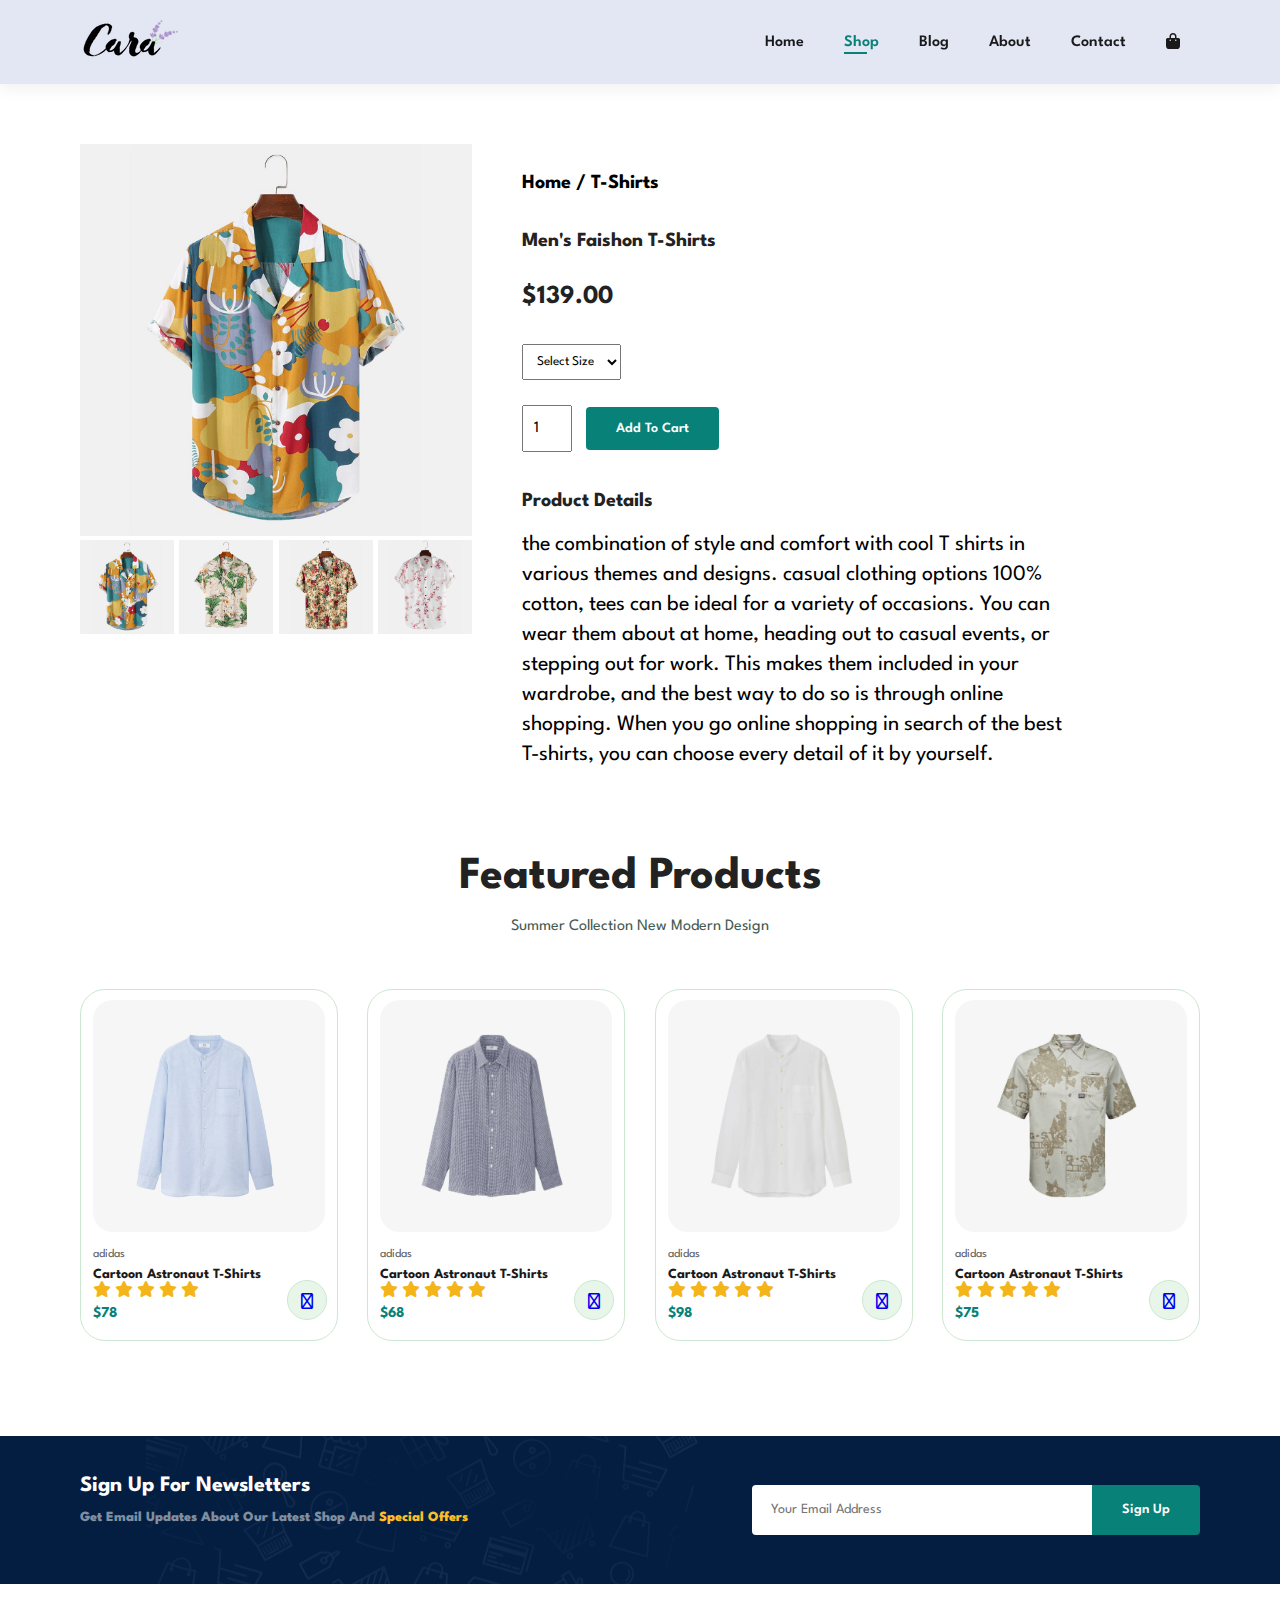
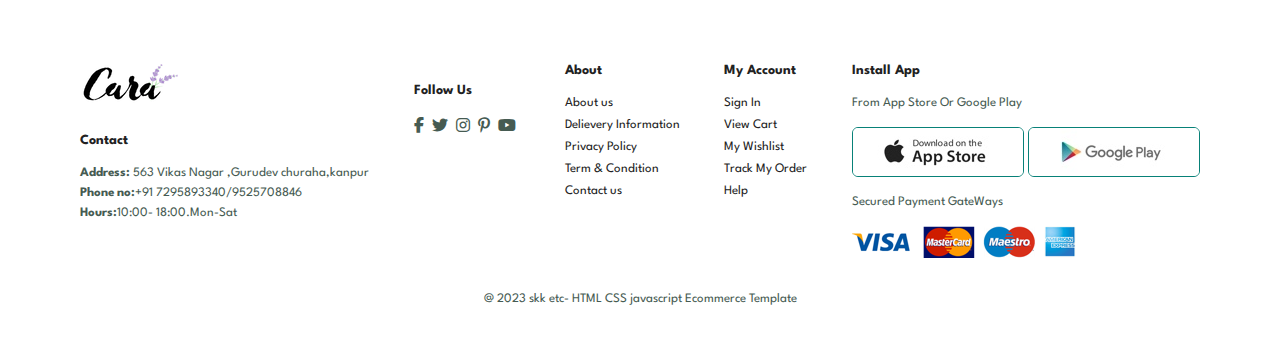
<file: sproduct.html>
<!DOCTYPE html>
<html lang="en">
<head>
    <meta charset="UTF-8">
    <meta name="viewport" content="width=device-width, initial-scale=1.0">
    <title>Document</title>
    <link rel="stylesheet" href="https://cdnjs.cloudflare.com/ajax/libs/font-awesome/6.4.0/css/all.min.css" />
    <link rel="stylesheet" href="style.css">
</head>
<body>
    <section id="header">
        <a href="#"><img src="img/logo.png" alt=""></a>

    <div>
        <ul id="navbar">
          <li><a  href="index.html">Home</a></li>
          <li><a  class="active" href="shop.html">Shop</a></li>
          <li><a href="blog.html">Blog</a></li>
          <li><a href="about.html">About</a></li>
          <li><a href="contact.html">Contact</a></li>
         <li id="lg-bag"><a href=""><i class="fa-solid fa-bag-shopping"></i></a></li>
         <a href="#" id="close"><i class="fa-solid fa-circle-xmark"></i>  </a>
        </ul>
    </div>
    <div id="mobile">
       
        <a href=""><i class="fa-solid fa-bag-shopping"></i></a>
        <i id="bar" class="fas fa-outdent"></i> 
    </div>
    </section>
  
    <section id="prodetails" class="section-p1">
        <div class="single-pro-image">
             <img src="img/products/f1.jpg" width="100%" id="MainImg" alt="">


             <div class="small-image-group">
                <div class="small-img-col">
               <img src="img/products/f1.jpg" width="100%" class="small-img" alt="">
                </div>
                <div class="small-img-col">
                    <img src="img/products/f2.jpg" width="100%" class="small-img" alt="">
                </div>
                <div class="small-img-col">
                    <img src="img/products/f3.jpg" width="100%" class="small-img" alt="">
                </div>
                <div class="small-img-col">
                    <img src="img/products/f4.jpg" width="100%" class="small-img" alt="">
                </div>
            </div>
        </div>
      
        <div class="single-pro-details">
            <h6>Home / T-Shirts</h6>
            <h4>Men's Faishon T-Shirts</h4>
            <h2>$139.00</h2>
            <select >
                <option value="">Select Size</option>
                <option value="">XS</option>
                <option value="">S(SMALL)</option>
                <option value="">L(LARGE)</option>
                <option value="">XL</option>
                <option value="">XXL</option>
            </select>
          <input type="number" value="1">
            <button class="normal">Add To Cart</button>
            <h4>Product Details</h4>
            <span>the combination of style and comfort with cool T shirts in various themes and designs.
                 casual clothing options 100% cotton, tees can be ideal for a variety of occasions. You can wear them
                about at home, heading out to casual events, or stepping out for work. This makes them 
                  included in your wardrobe, and the best way to do so is through online shopping. When 
                  you go online shopping in search of the best T-shirts, you can choose every detail of
                   it by yourself.  </span>
                 
        </div>
    </section>

    <section id="product1"  class="section-p1">
        <h2>Featured Products</h2> 
        <p>Summer Collection New Modern Design</p> 
        <div class="pro-container">
            <div class="pro">
                <img src="img/products/n1.jpg" alt="">
                <div class="des">
                           <span>adidas</span>
                           <h5>Cartoon Astronaut T-Shirts</h5>
                           <div class="star">
                            <i class="fas fa-star"></i>
                            <i class="fas fa-star"></i>
                            <i class="fas fa-star"></i>
                            <i class="fas fa-star"></i>
                            <i class="fas fa-star"></i>
                    
                           </div>
                           <h4>$78</h4>
                </div> 
                <a href="#"><i class="fa-solid fa-cart-shopping  cart"></i></a>
            </div>
            <div class="pro">
                <img src="img/products/n2.jpg" alt="">
                <div class="des">
                           <span>adidas</span>
                           <h5>Cartoon Astronaut T-Shirts</h5>
                           <div class="star">
                            <i class="fas fa-star"></i>
                            <i class="fas fa-star"></i>
                            <i class="fas fa-star"></i>
                            <i class="fas fa-star"></i>
                            <i class="fas fa-star"></i>
                    
                           </div>
                           <h4>$68</h4>
                </div> 
                <a href="#"><i class="fa-solid fa-cart-shopping  cart"></i></a>
            </div>
            <div class="pro">
                <img src="img/products/n3.jpg" alt="">
                <div class="des">
                           <span>adidas</span>
                           <h5>Cartoon Astronaut T-Shirts</h5>
                           <div class="star">
                            <i class="fas fa-star"></i>
                            <i class="fas fa-star"></i>
                            <i class="fas fa-star"></i>
                            <i class="fas fa-star"></i>
                            <i class="fas fa-star"></i>
                    
                           </div>
                           <h4>$98</h4>
                </div> 
                <a href="#"><i class="fa-solid fa-cart-shopping  cart"></i></a>
            </div>
            <div class="pro">
                <img src="img/products/n4.jpg" alt="">
                <div class="des">
                           <span>adidas</span>
                           <h5>Cartoon Astronaut T-Shirts</h5>
                           <div class="star">
                            <i class="fas fa-star"></i>
                            <i class="fas fa-star"></i>
                            <i class="fas fa-star"></i>
                            <i class="fas fa-star"></i>
                            <i class="fas fa-star"></i>
                    
                           </div>
                           <h4>$75</h4>
                </div> 
                <a href="#"><i class="fa-solid fa-cart-shopping  cart"></i></a>
            </div>
             

        </div>
     </section>
      
     <section id="newsletter" class="section-p1 section-m1">
       <div class="newstext">
        <h4>Sign Up For Newsletters</h4>
        <p>Get Email Updates About Our Latest Shop And <span>Special Offers</span></p>
       </div>
       <div class="form">
     <input type="text" placeholder="Your Email Address">
     <button class="normal">Sign Up</button>
       </div>
     </section>

    <footer class="section-p1">
        <div class="col">
            <img class="logo" src="img/logo.png" alt="">
            <h4>Contact</h4>
            <p><strong>Address:</strong> 563 Vikas Nagar ,Gurudev churaha,kanpur</p>
            <p><strong>Phone no:</strong>+91 7295893340/9525708846</p>
            <p><strong>Hours:</strong>10:00- 18:00.Mon-Sat</p>
        </div>
        <div class="follow">
            <h4>Follow Us</h4>
            <div class="icon">
                <i class="fab fa-facebook-f"></i>
                <i class="fab fa-twitter"></i>
                <i class="fab fa-instagram"></i>
                <i class="fab fa-pinterest-p"></i>
                <i class="fab fa-youtube"></i>
            
            </div>
        </div>


        <div class="col">
            <h4>About</h4>
            <a href="#">About us</a>
            <a href="#">Delievery Information</a>
            <a href="#">Privacy Policy</a>
            <a href="#">Term & Condition</a>
            <a href="#">Contact us</a>
        </div>

        <div class="col">
            <h4>My Account</h4>
            <a href="#">Sign In</a>
            <a href="#">View Cart</a>
            <a href="#">My Wishlist</a>
            <a href="#">Track My Order</a>
            <a href="#">Help</a>
        </div>

        <div class="col install">
           <h4>Install App</h4>
           <p>From App Store Or Google Play</p>
           <div class="row">
              <img src="img/pay/app.jpg" alt="">
              <img src="img/pay/play.jpg " alt="">
           </div>
           <p>Secured Payment GateWays</p>
           <img src="img/pay/pay.png" alt="">
        </div>
        <div class="copyright">
          <p>@ 2023 skk etc- HTML CSS  javascript Ecommerce Template</p>
        </div>
    </footer>
    <script>
        var MainImg = document.getElementById("MainImg");
        var smallimg = document.getElementsByClassName("small-img")

        smallimg[0].onclick = function(){
            MainImg.src=smallimg[0].src;
        }
        smallimg[1].onclick = function(){
            MainImg.src=smallimg[1].src;
        }
        smallimg[2].onclick = function(){
            MainImg.src=smallimg[2].src;
        }
        smallimg[3].onclick = function(){
            MainImg.src=smallimg[3].src;
        }

    </script>
<script src="script.js"></script> 
</body>
</html>
</file>
<file: style.css>
@import url('https://fonts.googleapis.com/css2?family=spartan:wght@100;200;300;400;500;600;700;800;900&display=swap');

*{
    margin: 0;
    padding: 0;
    box-sizing: border-box;
    font-family: 'spartan',sans-serif;
}
 h1{
    font-size: 50px;
    line-height: 64px;
    color:#222
 }
 h2{
    font-size: 46px;
    line-height: 54px;
    color: #222;
 }
 h4{
     font-size: 20px;
     color:#222;
 }
 h6{
    font-weight: 700px;
    font-size: 12px;

 }
 p{
    font-size: 16px;
    color:#465b52;
    margin: 15px 0 20px 0;
 }
 button.normal{
   font-size: 14px;
   font-weight: 600;
   padding: 15px 30px;
   color: #000;
   background-color: #fff;
  border-radius: 4px;
  border: none;
   cursor: pointer; 
   outline: none;
   transition: 0.2s;
 }
 button.white{
   font-size: 13px;
   font-weight: 600;
   padding: 11px 18px;
   color: #000;
  
   background-color:transparent;
  
   cursor: pointer;
   
   border: 1px solid #fff;

   outline: none;
   transition: 0.2s;
 }
 .section-p1{
    padding: 40px 80px;

 }
 .section-m1{
     margin: 40px 0;
 }
 body{
      width: 100%;
 }
 #header{
    display: flex;
    align-items: center;
    justify-content: space-between;
    padding: 20px 80px;
    background-color: #E3E6F3;
    box-shadow: 0 5px 15px rgba(0,0,0,0.06 );
    z-index: 999; 
    position: sticky;
    top: 0;
    left: 0;
 }
 #navbar{
    display: flex;
    align-items: center;
    justify-content: center;
 }
 #navbar li{
    list-style: none;
    padding:0 20px; 
    position: relative; 
 }
 #navbar li a{
    text-decoration: none;
    font-size: 16px;
    font-weight: 600 ;
    color: #1a1a1a;
    transition: 0.3s ease;
 }
 #navbar li a:hover,#navbar li a.active{
    color: #088178;
 }
 #navbar li a.active::after,#navbar li a:hover::after{
    content:"";
    width: 30%;
    height: 2px;
    background: #088178;
    position: absolute;
    bottom: -4px;
    left: 20px;
 }
 #mobile{
  display: none;
  align-items: center;
 }
 #close{
  display: none;
 }
 #hero{
    background-image:url("img/hero4.png");
    height: 90vh;
    width: 100%;
    background-size: cover;
    background-position: top 25% right 0 ;
    padding: 0 80px;
    display: flex;
    flex-direction: column ;
    align-items: flex-start;
    justify-content: center;
 }
 #hero h4{
    padding-bottom: 15px;

 }
 #hero h1{
    color: #088178;
 }
 #hero button{
    background-image: url("img/button.png");
    background-color: transparent;
    color: #088178;
    border: 0;
    padding:14px 80px 14px 65px;
    background-repeat: no-repeat;
    cursor: pointer;
    font-weight: 700;
    font-size: 15px;

 }
 #feature{
    display: flex;
    align-items: center;
    justify-content: space-between;
    flex-wrap: wrap;

 }
 #feature .fe-box{
    width: 180px;
    text-align: center;
    padding: 25px 15px;
    box-shadow: 20px 20px 34px rgba(0, 0, 0, 0,03);
    border: 1px solid #cce7d0;
    border-radius: 4px;
    margin: 15px 0;
 }
 #feature .fe-box:hover
 {
    box-shadow:10px 10px 54px rgba(70,62,221,0.01 );
 } 
 #feature .fe-box img{
    width: 100%;
    margin-bottom: 10px;
 }
 #feature .fe-box h6{
    display: inline-block;
    padding: 9px 8px 6px 8px;
    line-height: 1;
    border-radius: 4px;
    color: #088178;
    background-color:#fddde4;
 }
 #feature .fe-box:nth-child(2) h6{
    background-color: #cdebbc;
 }
 #feature .fe-box:nth-child(3) h6{
    background-color: #d1eaf2;
 }
 #feature .fe-box:nth-child(4) h6{
    background-color: #cdd4f8;
 }
 #feature .fe-box:nth-child(5) h6{
    background-color: #f6dbf6;
 }
 #feature .fe-box:nth-child(6) h6{
    background-color: #cdebbc;
 }
 #product1{
    text-align: center;
 }
 #product1 .pro-container{
   display: flex;
   justify-content: space-between;
   padding-top: 20px;
   flex-wrap: wrap;
 }
 #product1 .pro{
    width:23%;
    min-width:250px;
    padding:10px 12px ;
    border: 1px solid #cce7d0;
    border-radius: 25px;
    cursor: pointer;
    box-shadow: 20px 20px 30px rgba(0, 0, 0, 0,0.02);
    margin: 15px 0;
    transition: 0.2s ease;
    position:  relative;
 }
 #product1 .pro:hover{
    box-shadow: 20px 20px 30px rgba(0, 0, 0, 0,0.06);
 }

 #product1 .pro img{
    width: 100% ;
    border-radius: 20px;
 }
 #product1 .pro .des{

    text-align: start;
    padding: 10px 0;
 }
 #product1 .pro .des span{
    color:#606063;
    font-size: 12px;
 }
 #product1 .pro .des h5{
    padding-top: 7px;
    color: #1a1a1a;
    font-size: 14px ;
 }
 #product1 .pro .des i{
     color: rgb(243, 181, 25);
 }
 #product1 .pro .des h4{
    padding-top: 7px;
    font-size: 15px;
    font-weight: 700px;
    color: #088178;
 }
 #product1 .pro .cart{
    width: 40px;
    height: 40px;
    line-height: 40px;
    border-radius: 50px;
    background-color: #e8f6ea;
    font-weight: 500;
     border: 1px solid #cce7d0 ;
    position: absolute;
    bottom: 20px;
    right: 10px;
 }
 #banner{
   display: flex;
   flex-direction: column;
   justify-content: center;
   align-items: center;
   text-align: center;
   background-image: url("img/banner/b2.jpg");
   width: 100%;
   height: 40vh;
   background-size:cover ;
   background-position: center;
 }
 #banner h4{
   color: #fff;
   font-size: 16px;
 }
 #banner h2{
   color: #fff;
   font-size: 50px;
   padding: 10px 0;
 }
 #banner h2 span{
   color: #ef3636 ;
 }
 #banner button:hover{
   background-color: #088178;
   color: #fff;
 }
 #sm-banner{
   display: flex;
   justify-content: space-between;
   flex-wrap: wrap;
 }
 #sm-banner .banner-box{
   display: flex;
   flex-direction: column;
   justify-content: center;
   align-items:flex-start ;

   background-image: url("img/banner/b17.jpg");
   min-width :800px ;
   height: 50vh ;
   background-size:cover ;
   background-position: center;
   padding: 50px;
 }
 #sm-banner .banner-box2{
   background-image: url("img/banner/b10.jpg");
 }
 #sm-banner h4{
   color: #fff;
   font-size: 20px;
   font-weight: 300 ;
 }
 #sm-banner h2{
   color: #fff;
   font-size: 28px;
   font-weight: 800 ;
 }
 #sm-banner span{
   color: #fff;
   font-size: 18px;
   font-weight: 500 ;
   padding-bottom: 15px;
 }
 #sm-banner .banner-box:hover button{
   background:#088178;
   border: 1px solid #088178  ;
 }
 #banner3
 {
   display: flex;
   justify-content: space-between;
   flex-wrap: wrap;
   padding: 0 80px;
 }
 #banner3 .banner-box{
   display: flex;
   flex-direction: column;
   justify-content: center;
   align-items:flex-start ;

   background-image: url("img/banner/b7.jpg");
   min-width :30% ;
   height: 30vh ;
   background-size:cover ;
   background-position: center;
   padding: 20px;
   margin-bottom: 20px;
 }
 #banner3 .banner-box2{
   background-image: url("img/banner/b4.jpg");
 }
 #banner3 .banner-box3{
   background-image: url("img/banner/b18.jpg");
 }

 #banner3 h2{
   color: #fff;
   font-size: 22px;
   font-weight: 900 ;
 }
 #banner3 h3{
   color: #ec544e;
   font-size: 15px;
   font-weight: 800 ;
 }
 #newsletter{
   display:flex;
   justify-content: space-between;
   flex-wrap: wrap;
   align-items: center;
   background-image: url("img/banner/b14.png");
   background-repeat: no-repeat;
   background-position: 20% 30%;
   background-color: #041e42;
    

 }
 #newsletter h4{
   font-size: 22px;
   font-weight: 700;
   color: #fff;
 }
 #newsletter p{
   font-size: 14px;
   font-weight: 800;
   color: #818ea0;
 }
 #newsletter p span{
   color: #ffbd27;
 }
 #newsletter .form{
   display: flex;
   width: 40%;
 }
 #newsletter input{
   height: 3.125rem;
   padding: 0 1.25em;
   font-size: 14px;
   width: 100%;
   border: 1px solid transparent;
   border-radius: 4px;
   outline: none;
   border-top-right-radius: 0;
   border-bottom-right-radius: 0;
 }
 #newsletter button{
   background-color: #088178;
   color: #fff;
   white-space: nowrap;
   border-top-left-radius: 0;
   border-bottom-left-radius: 0;
 }
 footer{
   display: flex;
   flex-wrap: wrap;
   justify-content: space-between;

 }
 footer .col{
   display: flex;
   flex-direction: column;
   align-items: flex-start;
   margin-bottom: 20px;
    
 }

 footer .logo{
   margin-bottom: 30px;

 }
 footer h4{
   font-size: 14px;
   padding-bottom: 20px;

 }
 footer p{
  font-size: 13px;
  margin: 0 0 8px 0;
 }
 footer a{
   font-size: 13px;
   text-decoration: none;
   color: #222;
   margin-bottom: 10px;

 }
 footer .follow{
   margin-top: 20px;
 }
 footer .follow i{
   color: #465b52;
   padding-right: 4px;
   cursor: pointer;
 }

 footer .install  .row img{
      border: 1px solid #088178;
      border-radius: 6px;
 }
 footer .install img{
   margin: 10px 0 15px 0;
 }
 footer .follow i:hover,
 footer a:hover{
   color: #088178;
 }

 footer .copyright{
   width: 100%;
   text-align: center;
 }

 /*shop page*/

#page-header{
  background-image: url(img/banner/b1.jpg);
  width: 100%;
  height: 40vh;
  background-size: cover;
  display:flex;
  justify-content: center;
  align-items: center;
  flex-direction: column;
  padding: 14px;
}
#page-header h2,
#page-header p{
    color: #fff;
}
#pagination{
  text-align: center;
}
#pagination a{
  text-decoration: none;
  background-color: #088178;
  padding: 15px 20px;
  border-radius: 4px;
  color: #fff;
  font-weight: 600;
}
#pagination a i{
  font-size: 16px;
  font-weight:600;
}
/*single product*/


#prodetails{
   display: flex;
   margin-top: 20px;
}
#prodetails .single-pro-image{
  width: 35%;
  margin-right: 50px;
}
.small-image-group{
  display: flex;
  justify-content: space-between;
}
.small-img-col{
  flex-basis: 24%;
  cursor: pointer;
} 
#prodetails .single-pro-details{
  width: 50%;
  padding-top: 30px;
}
#prodetails .single-pro-details h4{
  padding: 40px 0 20px;
}
#prodetails .single-pro-details h6{
  font-size: 20px;
}
#prodetails .single-pro-details h2{
   font-size: 26px;
   margin-bottom: 20px;
}
#prodetails .single-pro-details select{
  display: block;
  padding: 10px 10px;
  margin-bottom: 25px;
}
#prodetails .single-pro-details input{
  width: 50px ;
  height: 47px;
  padding-left: 10px;
  font-size: 16px;
  margin-right: 10px;
}
#prodetails .single-pro-details input:focus{
  outline: none;
}
#prodetails .single-pro-details button{
  background-color: #088178;
  color: #fff;
}
#prodetails .single-pro-details span{
  line-height: 30px;
  font-size: 22px;
}
/*blog  */
#page-header.blog-header{
     background-image:url("img/banner/b19.jpg");
}


#blog{
  padding: 150px 150px 0 150px;
}

#blog .blog-box{
   display: flex;
   align-items: center;
   width: 100%;
   position: relative;
   padding-bottom: 100px ;
}
#blog .blog-img{
  width: 50%;
  margin-right: 40px;
}
#blog img{ 
  width: 100%;
  height: 400px;
  object-fit:cover;
}
#blog .blog-details{
  width: 50%;

}
#blog .blog-details a{
  text-decoration: none;
  font-size: 20px;
  color: #000;
  font-weight: 700;
  position: relative;
  transition: 0.3s;
}
#blog .blog-details a::after{
  content:"";
  width: 50px;
  height: 1px;
  background-color: black;
  position: absolute;
  top: 10px;
  right: -60px;
}
#blog .blog-details a:hover{
  color: #088178;
}
#blog .blog-details a:hover::after{
   background-color: #088178;
}
#blog .blog-box h1{
  position: absolute;
  top: -40px;
  left: 0;
  font-size: 90px;
  font-weight: 700;
  color:#c9cbce;
  z-index: -1;
}
/*about page*/
#page-header.about-header{
  background-image: url("img/about/banner.png");
}

#about-head{
  display: flex;
  align-items: center;
}
#about-head div{
  padding-left: 40px ;
}
#about-head img{
  width: 50%;
  height: auto;
}

#about-app{
  text-align: center;
}

#about-app .video{
  width: 70%;
  height: 100%;
  margin: 30px auto 0 auto;
}

#about-app .video video{
  width: 100%;
  height: 100%;
  border-radius: 20px;
}

/* contact */
#contact-details{
   display: flex;
   align-items: center;
   justify-content: space-between;
}
#contact-details .details{
  width: 40%;
}
#contact-details .details span, #form-details form span{
  font-size: 12px;
}
#contact-details .details h2, #form-details form h2{
  font-size: 26px;
  line-height: 35px;
  padding: 20px 0;
}
#contact-details .details h3{
  font-size: 16px;
 padding-bottom: 15px;
}
#contact-details .details li{
 list-style: none;
 display: flex;
 padding: 10px 0;
}
#contact-details .details li i{
  font-size: 14px;
  padding-right: 22px;
 }
 #contact-details .details li p{
  margin: 0;
  font-size: 14px ;
 }
 #contact-details .map{
  width: 55%;
  height: 400px;
 }
 #contact-details .map iframe{
  width: 100%;
  height: 100% ;
 }
 #form-details{
  display: flex;
  justify-content:space-between;
  margin: 30px;
  padding: 80px;
  border :1px solid #1e1e1e 
 }

 #form-details form{
  width: 65%;
  display: flex;
  flex-direction: column;
  align-items: flex-start;
 }

 #form-details form input, #form-details form textarea{
  width: 100%;
  padding: 12px 15px;
  outline: none;
  margin-bottom: 20px;
  border: 1px solid #e1e1e1 ;
 }
 #form-details form button{
  background-color: #088178;
  color: #fff;
 }
 #form-details .people div{
 padding-bottom: 25px;
 display: flex;
 align-items:flex-start;
 }
 #form-details .people div img{
    width: 65px;
    height: 65px;
    object-fit: cover;
    margin-right: 15px;
  }
  #form-details .people div p{
    margin: 0;
    font-size: 13px;
    line-height: 25px;
  }
  #form-details .people div p span{
    display: block;
    font-size: 15px;
    font-weight: 600;
    color: #000;
  }
  /* cartpage */

  #cart{
    overflow-x:auto;
  }
 
  #cart table{
    width:100%;
    border-collapse: collapse;
    table-layout: fixed;
    white-space:nowrap ;
  }
  
  #cart table img{
    width: 70px ;
  }
  #cart table td:nth-child(1){
    width: 100px;
    text-align: center;
  }
  #cart table td:nth-child(2){
    width: 150px;
    text-align: center;
  }
  #cart table td:nth-child(3){
    width: 250px;
    text-align: center;
  }
  #cart table td:nth-child(4),#cart table td:nth-child(5),#cart table td:nth-child(6){
    width: 150px;
    text-align: center;
  }
  #cart table td:nth-child(5) input{
    width: 70px;
    padding: 10px 5px 10px 15px;
  }
  #cart table thead{
    border: 1px solid #e2e9e1;
    border-left: none;
    border-right: none;
  } 
  #cart table thead td{
    font-weight: 700;
    text-transform: uppercase;
    font-size: 18px;
    padding: 18px 0;
  }
  #cart table tbody tr td{
    padding-top: 15px;
     
  }
  #cart table tbody td{
    font-size: 15px;
  }
  #cart-add{
    display: flex;
    flex-wrap: wrap;
    justify-content: space-between ;
  }
  #coupon{
    width: 50%;
    margin-bottom: 30px;
     
  }
  #coupon h3,#subtotal h3{
    padding-bottom: 15px;
  }
  #coupon input{
    padding: 10px 20px;
    outline: none  ;
    width: 60%;
    margin-right: 10px ;
    border: 1px solid #e2e9e1 ;
  }
  #coupon button,#subtotal button{
    background-color: #088178;
    color: #fff;
    padding: 12px 20px;
  }

  #subtotal{
    width: 50%;
    margin-bottom:30px;
    border:1px solid #e2e9e1 ;
    padding: 30px;
  }

  #subtotal table{
    border-collapse: collapse;
    width: 100%;
    margin-bottom: 20px;
     
  } 
  
  #subtotal table td{
     width: 50%;
     border:1px solid #e2e9e1 ;
     padding: 10px;
     font-size: 16px;
  }




@media (max-width:799px) {
  .section-p1 {
    padding: 40px 40px;
}
  #navbar {
    display: flex;
    flex-direction: column;
    align-items:flex-start;
    justify-content:flex-start;
    position: fixed;
    top: 0;
    right: -300px;
    height: 100vh;
    width: 300px;
    background-color: #E3E6F3;
    box-shadow: 0 40px 60px rgba(0, 0, 0, 0.01);
    padding: 80px 0 0 10px;
    transition:0.3s;
}

#navbar.active{
  right: 0px;
}
#navbar li{
  margin-bottom: 25px;
}
#mobile{
  display: flex;
  align-items: center;
 }
 #mobile i{
  color: #1a1a1a;
  font-size: 24px;
  padding-left: 20px;
 }

 #close{
  display: initial;
  position: absolute;
  top: 30px;
  left: 30px;
  color: #222;
  font-size: 24px;

 }
 #lg-bag{
  display: none  ;
 }

 #hero{
  height: 70vh;
  padding: 0 80px;
  background-position: top 30% right 30%;

}
#feature {
  justify-content: center;
 
}
#feature .fe-box {

  margin: 15px 15px;
}
#product1 .pro-container {

  justify-content:center;
 
}
#product1 .pro {

  margin: 15px;
 
}
#banner {
 
  height: 20vh;
 
}
#sm-banner .banner-box {

  min-width:100%;
 
  padding: 30px;
}
#banner3 {
 
  padding: 0 40px;
}
#banner3 .banner-box {
  width: 28%;
}
#newsletter .form {

  width: 70%;
}
  
#form-details {

  padding: 40px;
 
}
#form-details form {
  width: 50%;
  
}

}




@media (max-width:477px) {
  #header {
   
    padding: 10px 30px;
}
h2 {
  font-size: 32px;

}
h1 {
  font-size: 38px;
 
}
#hero {

  padding: 0 20px;
  background-position: 55%; 
}
.section-p1 {
  padding:20px;
}
#feature {
  justify-content:space-between;
}
#feature .fe-box {
  width: 155px;

  margin:0 0 15px 0;
}
#product1 .pro {
  width: 100%;
  
}
#banner {
  height: 40vh;
}
#sm-banner .banner-box {
   
  padding: 40px;
}
#sm-banner .banner-box2 {
 margin-top: 20px;
}
#banner3 {
  padding: 0 20px;
}
#banner3 .banner-box {
  width: 100%;
}
#newsletter {
 padding: 40px 20px;
}
#newsletter .form {
  width: 100%;
}
footer .copyright {
 
  text-align: start;
}
/*single product*/
#prodetails {
  display: flex;
  flex-direction: column ;
}
#prodetails .single-pro-image {
  width: 100%;
  margin-right: 0px;
}
#prodetails .single-pro-details {
  width: 100%;

}
/*blog page*/

#blog {
  padding: 100px 20px 0 20px;
}
#blog .blog-box {
  display: flex;
  flex-direction: column;
  align-items: flex-start;
}
#blog .blog-img {
  width: 100%;
  margin-right: 40px;
  margin-bottom: 30px;
}
#blog .blog-details {
  width: 100%;
}


/* about page */

#about-head {
flex-direction: column;
}

#about-head img {
  width: 100%;
  margin-bottom: 20px;
 
}
#about-head div {
  padding-left: 0px;
}
#about-app .video {
  width: 100%;
 
}


#contact-details {
 flex-direction: column;
}
#contact-details .details {
  width: 100%;
  margin-bottom: 30px;
}
#contact-details .map {
  width: 100%;

}
#form-details {
  
  margin: 10px;
  padding: 30px 10px;
  flex-wrap: wrap;
}
#form-details form {
  width: 100%;
  margin-bottom: 30px;
}

#cart-add {
flex-direction: column;
}
#coupon {
  width: 100%;
 
}
#subtotal {
  width: 100%;

  padding: 20px;
}
}
</file>
